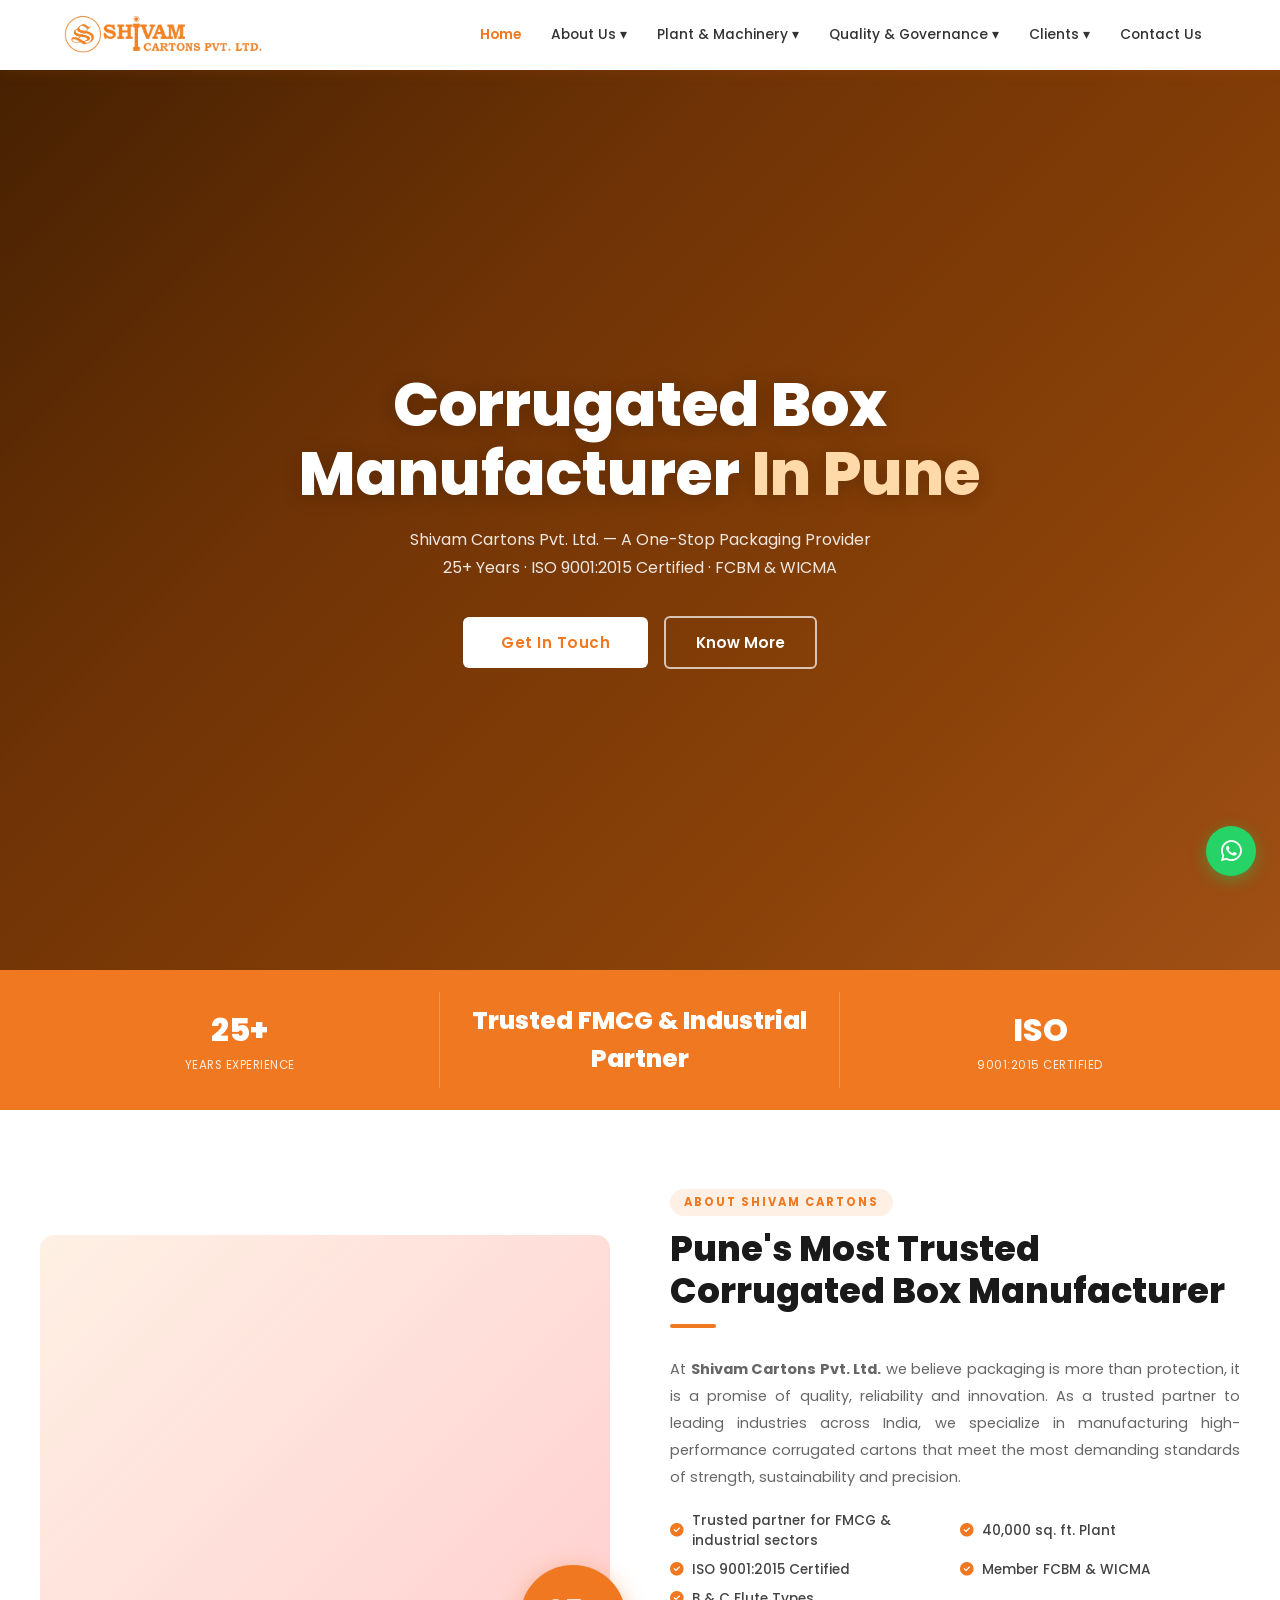
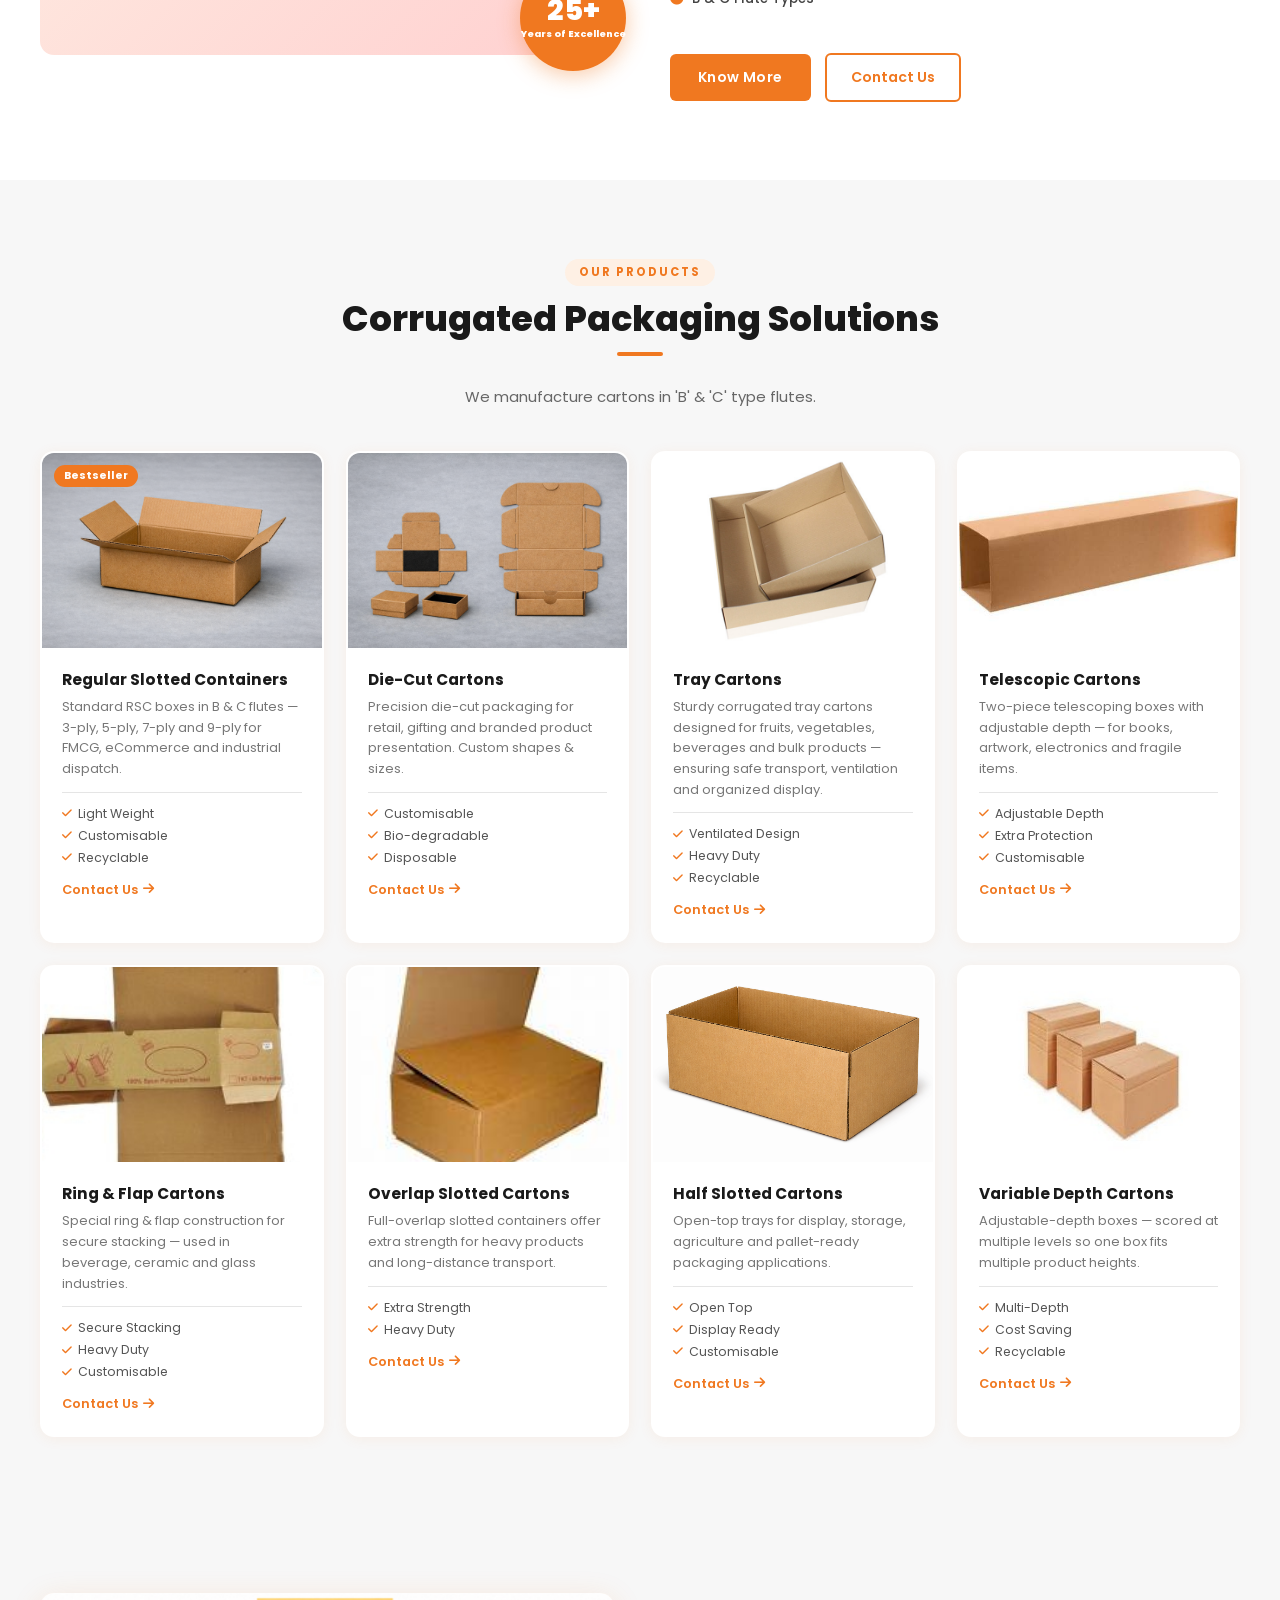
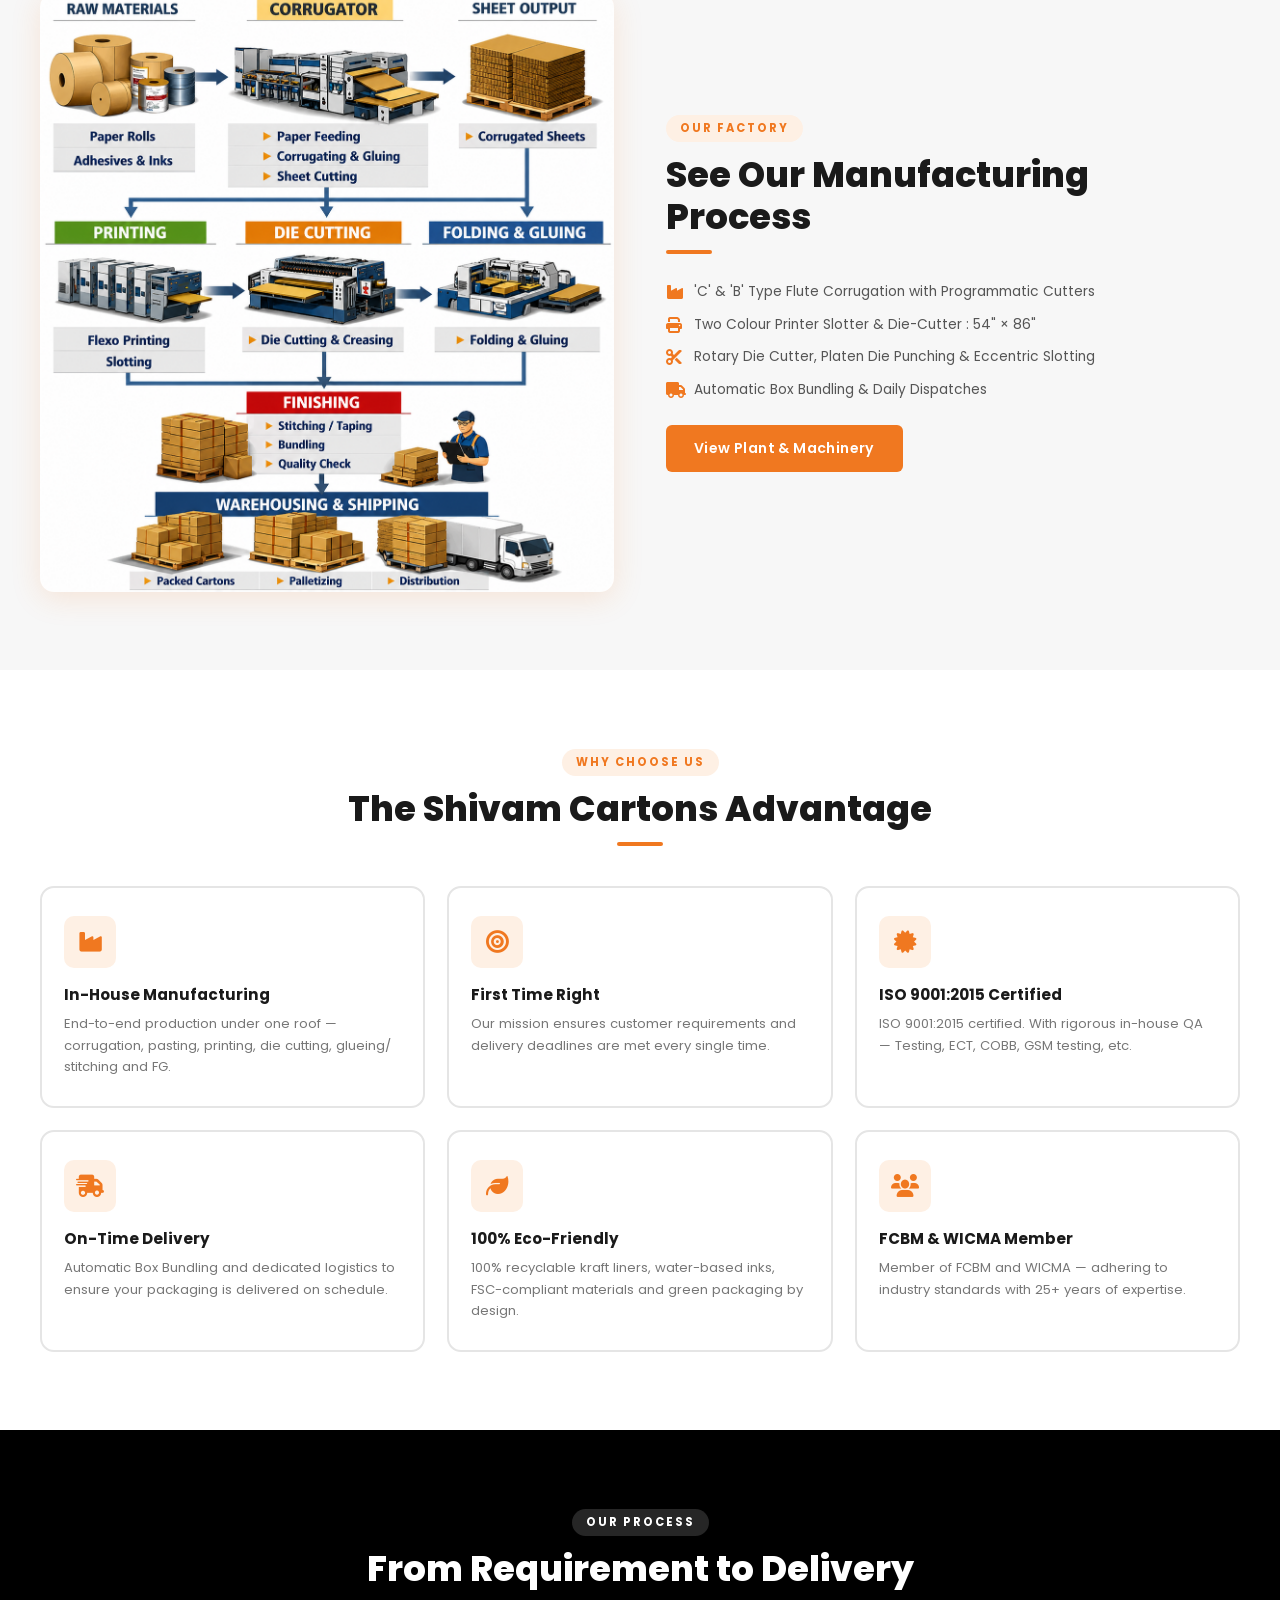
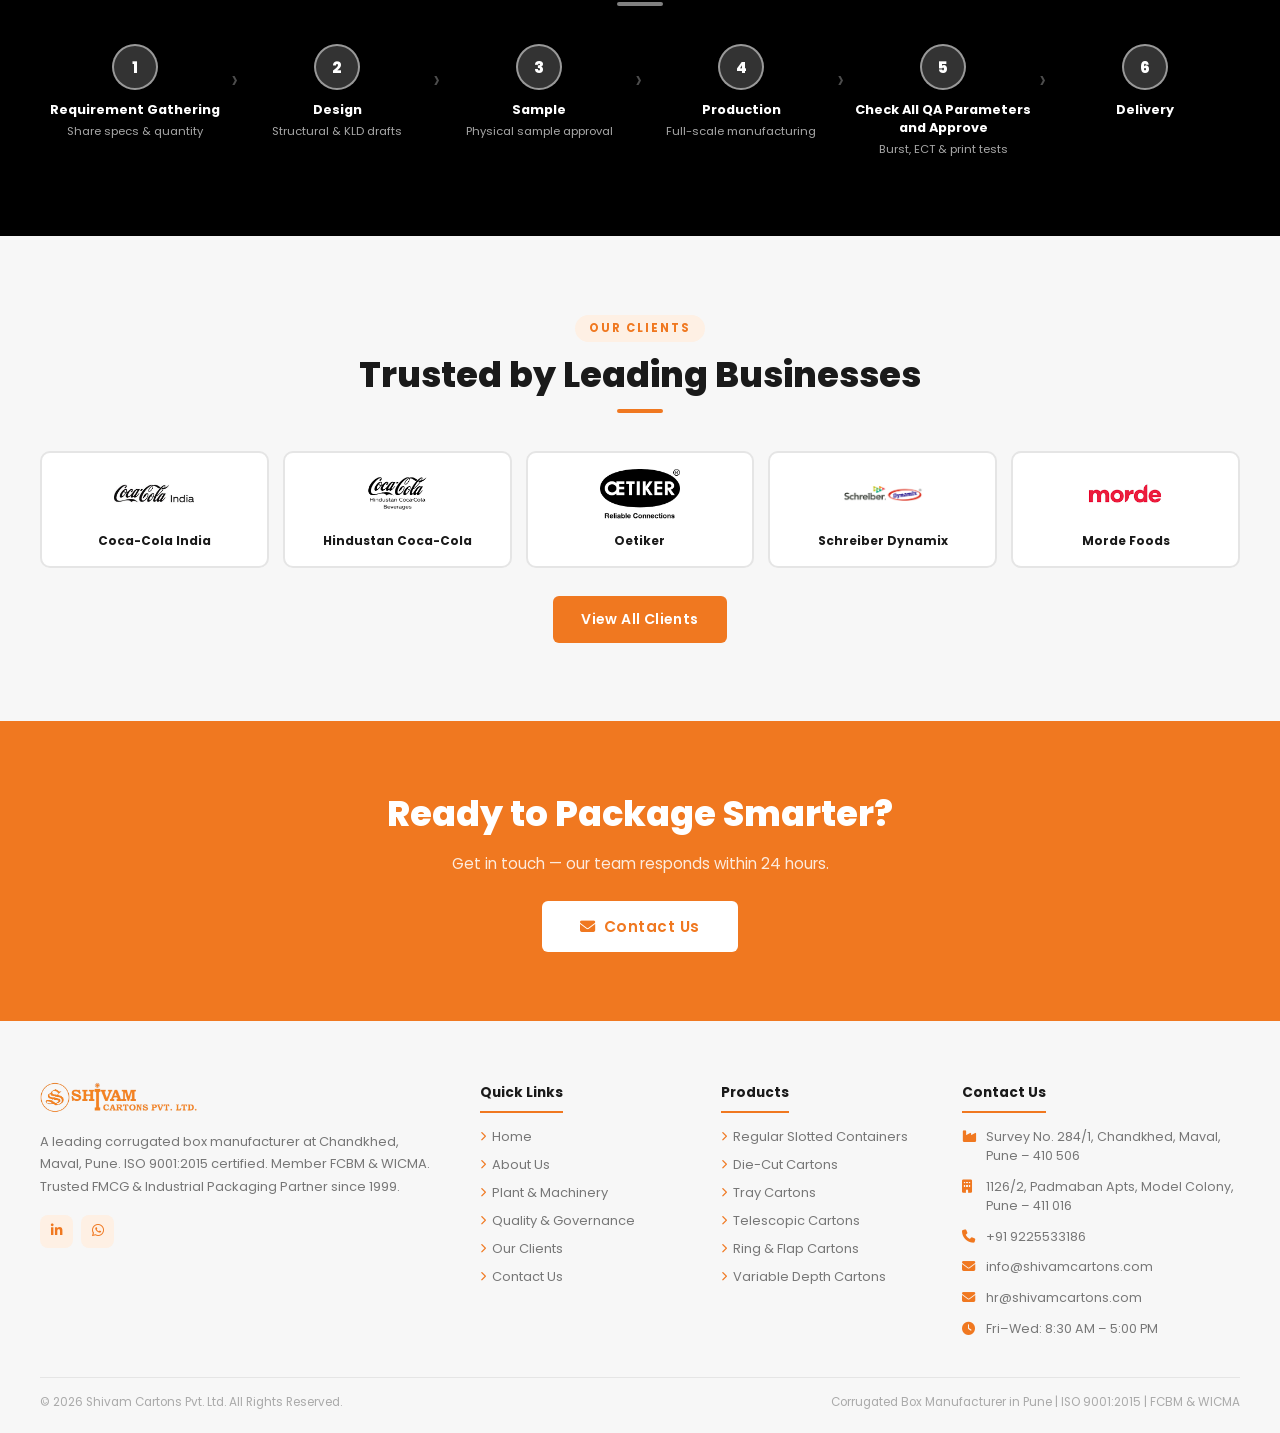
<file: index.html>
<!DOCTYPE html>
<html lang="en">
<head>
<meta charset="UTF-8">
<meta name="viewport" content="width=device-width, initial-scale=1.0">
<meta name="description" content="Shivam Cartons Pvt. Ltd. — Leading Corrugated Box Manufacturer in Pune. ISO 9001:2015 Certified. B & C Flute. FCBM & WICMA Member.">
<title>Shivam Cartons | Corrugated Box Manufacturer in Pune</title>
<link rel="icon" type="image/png" href="assets/images/scpl-logo.png">
<link href="https://fonts.googleapis.com/css2?family=Poppins:wght@300;400;500;600;700;800&display=swap" rel="stylesheet">
<link rel="stylesheet" href="https://cdnjs.cloudflare.com/ajax/libs/font-awesome/6.5.0/css/all.min.css">
<link rel="stylesheet" href="assets/css/style.css?v=3">
</head>
<body>

<a href="https://wa.me/919225533186" target="_blank" class="wa"><i class="fab fa-whatsapp"></i></a>

<!-- MOBILE NAV -->
<div class="mob-ov" id="mobNav">
  <div class="mob-d">
    <button class="mob-cl">✕</button>
    <ul class="mob-ul">
      <li><a href="index.html">Home</a></li>
      <li><a href="about.html">About Us</a></li>
      <li><a href="plant.html">Plant & Machinery</a></li>
      <li><a href="quality.html">Quality & Governance</a></li>
      <li><a href="clients.html">Clients</a></li>
      <li><a href="contact.html">Contact Us</a></li>
    </ul>
  </div>
</div>

<!-- HEADER -->
<header>
  <div class="navi">
    <a href="index.html" class="logo-w">
      <img src="assets/images/new-logo.png" alt="Shivam Cartons Pvt. Ltd." class="header-logo">
    </a>
    <ul class="nl">
      <li><a href="index.html">Home</a></li>
      <li>
        <a href="about.html">About Us ▾</a>
        <div class="dd">
          <a href="about.html#company-profile"><i class="fas fa-chevron-right"></i>Company Profile</a>
          <a href="about.html#team"><i class="fas fa-chevron-right"></i>Our Team</a>
        </div>
      </li>
      <li>
        <a href="plant.html">Plant & Machinery ▾</a>
        <div class="dd">
          <a href="plant.html#gallery"><i class="fas fa-chevron-right"></i>Equipment Gallery</a>
          <a href="plant.html#techspec"><i class="fas fa-chevron-right"></i>Technical Specs</a>
        </div>
      </li>
      <li>
        <a href="quality.html">Quality & Governance ▾</a>
        <div class="dd">
          <a href="quality.html#cert"><i class="fas fa-chevron-right"></i>Certifications</a>
          <a href="quality.html#policies"><i class="fas fa-chevron-right"></i>Policies & Compliance</a>
        </div>
      </li>
      <li>
        <a href="clients.html">Clients ▾</a>
        <div class="dd">
          <a href="clients.html#client-list"><i class="fas fa-chevron-right"></i>Client List</a>
        </div>
      </li>
      <li><a href="contact.html">Contact Us</a></li>
    </ul>
    <button class="hburg"><i class="fas fa-bars"></i></button>
  </div>
</header>

<!-- HERO -->
<div class="hero">
  <video class="hero-vid active" id="heroVid1" autoplay muted playsinline preload="auto">
    <source src="Videos/Home%20page%20video.mp4" type="video/mp4">
  </video>
  <video class="hero-vid" id="heroVid2" muted playsinline preload="auto">
    <source src="Videos/Video%202.mp4" type="video/mp4">
  </video>
  <div class="hero-fallback"></div>
  <div class="hero-ov"></div>
  <div class="hero-c">
    <h1>Corrugated Box Manufacturer <em>In Pune</em></h1>
    <p>Shivam Cartons Pvt. Ltd. — A One-Stop Packaging Provider<br>25+ Years · ISO 9001:2015 Certified · FCBM & WICMA</p>
    <a href="contact.html#enquiry" class="btn-white">Get In Touch</a>
    <a href="about.html" class="btn-white2">Know More</a>
  </div>
</div>

<!-- STATS -->
<div class="stats">
  <div class="stats-i">
    <div class="st"><div class="n" data-target="25" data-suffix="+">0+</div><div class="l">Years Experience</div></div>
    <div class="st"><div class="n ft-25" data-text="FMCG">Trusted FMCG &amp; Industrial Partner</div></div>
    <div class="st"><div class="n" data-text="ISO">ISO</div><div class="l">9001:2015 Certified</div></div>
  </div>
</div>

<!-- ABOUT SNAP -->
<section>
  <div class="si">
    <div class="ag">
      <div class="ai reveal">
        <div class="aibox" style="padding:0;overflow:hidden;">
          <video autoplay muted loop playsinline style="width:100%;height:100%;object-fit:cover;display:block;">
            <source src="Videos/escentric%20cutter%20video.mp4" type="video/mp4">
          </video>
        </div>
        <div class="exp-b"><div class="n">25+</div><div class="t">Years of Excellence</div></div>
      </div>
      <div class="reveal">
        <div class="tag">About Shivam Cartons</div>
        <h2 class="sh">Pune's Most Trusted Corrugated Box Manufacturer</h2>
        <div class="div"></div>
        <p style="color:#666;line-height:1.85;font-size:.91rem;margin-bottom:12px;text-align:justify;">At <strong>Shivam Cartons Pvt. Ltd.</strong> we believe packaging is more than protection, it is a promise of quality, reliability and innovation. As a trusted partner to leading industries across India, we specialize in manufacturing high-performance corrugated cartons that meet the most demanding standards of strength, sustainability and precision.</p>
        <div class="apt">
          <div class="ap"><i class="fas fa-check-circle"></i>Trusted partner for FMCG &amp; industrial sectors</div>
          <div class="ap"><i class="fas fa-check-circle"></i>40,000 sq. ft. Plant</div>
          <div class="ap"><i class="fas fa-check-circle"></i>ISO 9001:2015 Certified</div>
          <div class="ap"><i class="fas fa-check-circle"></i>Member FCBM & WICMA</div>
          <div class="ap" style="grid-column:1/-1;"><i class="fas fa-check-circle"></i>B &amp; C Flute Types</div>
        </div>
        <a href="about.html" class="btn-red" style="margin-top:24px;">Know More</a>
        <a href="contact.html#enquiry" class="btn-outline" style="margin-top:24px;">Contact Us</a>
      </div>
    </div>
  </div>
</section>

<!-- PRODUCTS -->
<section class="pbg" id="products">
  <div class="si">
    <div class="cx">
      <div class="tag">Our Products</div>
      <h2 class="sh">Corrugated Packaging Solutions</h2>
      <div class="div mx"></div>
      <p class="ss mx">We manufacture cartons in 'B' &amp; 'C' type flutes.</p>
    </div>
    <div class="pgrid">
      <div class="pcard reveal">
        <div class="pimg"><span class="pbadge">Bestseller</span><img src="assets/images/products/rsc.png" alt="RSC Box"></div>
        <div class="pinfo"><h3>Regular Slotted Containers</h3><p>Standard RSC boxes in B & C flutes — 3-ply, 5-ply, 7-ply and 9-ply for FMCG, eCommerce and industrial dispatch.</p>
        <div class="props"><span><i class="fas fa-check"></i>Light Weight</span><span><i class="fas fa-check"></i>Customisable</span><span><i class="fas fa-check"></i>Recyclable</span></div>
        <a href="contact.html#enquiry" class="plink">Contact Us <i class="fas fa-arrow-right"></i></a></div>
      </div>
      <div class="pcard reveal">
        <div class="pimg"><img src="assets/images/products/dia-cut.png" alt="Die Cut Cartons"></div>
        <div class="pinfo"><h3>Die-Cut Cartons</h3><p>Precision die-cut packaging for retail, gifting and branded product presentation. Custom shapes & sizes.</p>
        <div class="props"><span><i class="fas fa-check"></i>Customisable</span><span><i class="fas fa-check"></i>Bio-degradable</span><span><i class="fas fa-check"></i>Disposable</span></div>
        <a href="contact.html#enquiry" class="plink">Contact Us <i class="fas fa-arrow-right"></i></a></div>
      </div>
      <div class="pcard reveal">
        <div class="pimg"><img src="assets/images/products/Customized-carton-inner-tray-corrugated-tray.jpg" alt="Tray Forming Boxes"></div>
        <div class="pinfo"><h3>Tray Cartons</h3><p>Sturdy corrugated tray cartons designed for fruits, vegetables, beverages and bulk products — ensuring safe transport, ventilation and organized display.</p>
        <div class="props"><span><i class="fas fa-check"></i>Ventilated Design</span><span><i class="fas fa-check"></i>Heavy Duty</span><span><i class="fas fa-check"></i>Recyclable</span></div>
        <a href="contact.html#enquiry" class="plink">Contact Us <i class="fas fa-arrow-right"></i></a></div>
      </div>
      <div class="pcard reveal">
        <div class="pimg"><img src="assets/images/products/telescopic.jpeg" alt="Telescopic Cartons"></div>
        <div class="pinfo"><h3>Telescopic Cartons</h3><p>Two-piece telescoping boxes with adjustable depth — for books, artwork, electronics and fragile items.</p>
        <div class="props"><span><i class="fas fa-check"></i>Adjustable Depth</span><span><i class="fas fa-check"></i>Extra Protection</span><span><i class="fas fa-check"></i>Customisable</span></div>
        <a href="contact.html#enquiry" class="plink">Contact Us <i class="fas fa-arrow-right"></i></a></div>
      </div>
      <div class="pcard reveal">
        <div class="pimg"><img src="assets/images/products/ring-flap.jpeg" alt="Ring Flap Cartons"></div>
        <div class="pinfo"><h3>Ring & Flap Cartons</h3><p>Special ring & flap construction for secure stacking — used in beverage, ceramic and glass industries.</p>
        <div class="props"><span><i class="fas fa-check"></i>Secure Stacking</span><span><i class="fas fa-check"></i>Heavy Duty</span><span><i class="fas fa-check"></i>Customisable</span></div>
        <a href="contact.html#enquiry" class="plink">Contact Us <i class="fas fa-arrow-right"></i></a></div>
      </div>
      <div class="pcard reveal">
        <div class="pimg"><img src="assets/newimages/Overlap%20slotted%20cartons.jpg.jpeg" alt="Overlap Slotted Cartons"></div>
        <!-- <div class="pinfo"><h3>Overlap Slotted Cartons</h3><p>Full-overlap slotted containers for extra base strength — ideal for heavy products and long-distance transport.</p> -->
        <div class="pinfo"><h3>Overlap Slotted Cartons</h3><p>Full-overlap slotted containers offer extra strength for heavy products and long-distance transport.</p>
        <div class="props"><span><i class="fas fa-check"></i>Extra Strength</span><span><i class="fas fa-check"></i>Heavy Duty</span></div>
        <a href="contact.html#enquiry" class="plink">Contact Us <i class="fas fa-arrow-right"></i></a></div>
      </div>
      <div class="pcard reveal">
        <div class="pimg"><img src="assets/newimages/half%20slotted%20carton.png" alt="Half Slotted Cartons"></div>
        <div class="pinfo"><h3>Half Slotted Cartons</h3><p>Open-top trays for display, storage, agriculture and pallet-ready packaging applications.</p>
        <div class="props"><span><i class="fas fa-check"></i>Open Top</span><span><i class="fas fa-check"></i>Display Ready</span><span><i class="fas fa-check"></i>Customisable</span></div>
        <a href="contact.html#enquiry" class="plink">Contact Us <i class="fas fa-arrow-right"></i></a></div>
      </div>
      <div class="pcard reveal">
        <div class="pimg"><img src="assets/images/products/variable.jpg" alt="Variable Depth Cartons"></div>
        <div class="pinfo"><h3>Variable Depth Cartons</h3><p>Adjustable-depth boxes — scored at multiple levels so one box fits multiple product heights.</p>
        <div class="props"><span><i class="fas fa-check"></i>Multi-Depth</span><span><i class="fas fa-check"></i>Cost Saving</span><span><i class="fas fa-check"></i>Recyclable</span></div>
        <a href="contact.html#enquiry" class="plink">Contact Us <i class="fas fa-arrow-right"></i></a></div>
      </div>
    </div>
  </div>
</section>

<!-- VIDEO -->
<section class="vbg">
  <div class="si"><div class="vgrid">
    <div class="vplayer1 reveal">
      <img src="assets/images/home/manufacture.png" alt="Corrugated Box Manufacturing Process" loading="lazy" style="width:100%;height:100%;object-fit:cover;display:block;">
    </div>
    <div class="reveal">
      <div class="tag">Our Factory</div>
      <h2 class="sh">See Our Manufacturing Process</h2>
      <div class="div"></div>
      <div class="vfeats">
        <div class="vf"><i class="fas fa-industry"></i><span>'C' & 'B' Type Flute Corrugation with Programmatic Cutters</span></div>
        <div class="vf"><i class="fas fa-print"></i><span>Two Colour Printer Slotter & Die-Cutter : 54" × 86"</span></div>
        <div class="vf"><i class="fas fa-cut"></i><span>Rotary Die Cutter, Platen Die Punching & Eccentric Slotting</span></div>
        <div class="vf"><i class="fas fa-truck"></i><span>Automatic Box Bundling & Daily Dispatches</span></div>
      </div>
      <a href="plant.html" class="btn-red" style="margin-top:24px;">View Plant & Machinery</a>
    </div>
  </div></div>
</section>

<!-- WHY US -->
<section>
  <div class="si">
    <div class="cx"><div class="tag">Why Choose Us</div><h2 class="sh">The Shivam Cartons Advantage</h2><div class="div mx"></div></div>
    <div class="wgrid">
      <div class="wcard reveal"><div class="wico"><i class="fas fa-industry"></i></div><h4>In-House Manufacturing</h4><p>End-to-end production under one roof — corrugation, pasting, printing, die cutting, glueing/ stitching and FG.</p></div>
      <div class="wcard reveal"><div class="wico"><i class="fas fa-bullseye"></i></div><h4>First Time Right</h4><p>Our mission ensures customer requirements and delivery deadlines are met every single time.</p></div>
      <div class="wcard reveal"><div class="wico"><i class="fas fa-certificate"></i></div><h4>ISO 9001:2015 Certified</h4><p>ISO 9001:2015 certified. With rigorous in-house QA — Testing, ECT, COBB, GSM testing, etc.</p></div>
      <div class="wcard reveal"><div class="wico"><i class="fas fa-truck-fast"></i></div><h4>On-Time Delivery</h4><p>Automatic Box Bundling and dedicated logistics to ensure your packaging is delivered on schedule.</p></div>
      <div class="wcard reveal"><div class="wico"><i class="fas fa-leaf"></i></div><h4>100% Eco-Friendly</h4><p>100% recyclable kraft liners, water-based inks, FSC-compliant materials and green packaging by design.</p></div>
      <div class="wcard reveal"><div class="wico"><i class="fas fa-users"></i></div><h4>FCBM & WICMA Member</h4><p>Member of FCBM and WICMA — adhering to industry standards with 25+ years of expertise.</p></div>
    </div>
  </div>
</section>

<!-- PROCESS -->
<section class="procbg">
  <video class="proc-vid" autoplay muted loop playsinline preload="auto">
    <source src="assets/video/process.mp4" type="video/mp4">
  </video>
  <div class="si">
    <div class="cx"><div class="tag" style="background:rgba(255,255,255,.15);color:#fff;">Our Process</div><h2 class="sh" style="color:#fff;">From Requirement to Delivery</h2><div class="div mx" style="background:rgba(255,255,255,.5);"></div></div>
    <div class="procgrid">
      <div class="prstep"><div class="prnum">1</div><h5>Requirement Gathering</h5><p>Share specs & quantity</p></div>
      <div class="prstep"><div class="prnum">2</div><h5>Design</h5><p>Structural & KLD drafts </p></div>
      <div class="prstep"><div class="prnum">3</div><h5>Sample</h5><p>Physical sample approval</p></div>
      <div class="prstep"><div class="prnum">4</div><h5>Production</h5><p>Full-scale manufacturing</p></div>
      <div class="prstep"><div class="prnum">5</div><h5>Check All QA Parameters and Approve</h5><p>Burst, ECT & print tests</p></div>
      <div class="prstep"><div class="prnum">6</div><h5>Delivery</h5></div>
    </div>
  </div>
</section>

<!-- CLIENTS STRIP -->
<section class="clbg">
  <div class="si">
    <div class="cx"><div class="tag">Our Clients</div><h2 class="sh">Trusted by Leading Businesses</h2><div class="div mx"></div></div>
    <div class="clgrid" style="grid-template-columns:repeat(5,1fr);">
      <div class="cl reveal"><img src="assets/images/clients/cocacolaindia.jpg" alt="Coca-Cola India"><span class="cn">Coca-Cola India</span><span class="ci">Foods</span></div>
      <div class="cl reveal"><img src="assets/images/clients/Logo_hccb-2.png" alt="Hindustan Coca-Cola"><span class="cn">Hindustan Coca-Cola</span><span class="ci">Foods</span></div>
      <div class="cl reveal"><img src="assets/images/clients/oetiker.png" alt="Oetiker"><span class="cn">Oetiker</span><span class="ci">Engineering</span></div>
      <div class="cl reveal"><img src="assets/images/clients/schreiber-dynamix.png" alt="Schreiber Dynamix"><span class="cn">Schreiber Dynamix</span><span class="ci">Dairy</span></div>
      <div class="cl reveal"><img src="assets/images/clients/morde.png" alt="Morde Foods"><span class="cn">Morde Foods</span><span class="ci">Food & Beverage</span></div>
    </div>
    <div style="text-align:center;margin-top:28px;"><a href="clients.html" class="btn-red">View All Clients</a></div>
  </div>
</section>

<!-- CTA -->
<div class="ctaband">
  <h2>Ready to Package Smarter?</h2>
  <p>Get in touch — our team responds within 24 hours.</p>
  <a href="contact.html#enquiry" class="btn-white"><i class="fas fa-envelope" style="margin-right:8px;"></i>Contact Us</a>
</div>

<!-- FOOTER -->
<footer>
  <div class="fgrid">
    <div>
      <a href="index.html" class="flogo"><img src="assets/images/new-logo.png" alt="Shivam Cartons Pvt. Ltd." style="height:38px;width:auto;object-fit:contain;"></a>
      <p class="fdesc">A leading corrugated box manufacturer at Chandkhed, Maval, Pune. ISO 9001:2015 certified. Member FCBM & WICMA. Trusted FMCG &amp; Industrial Packaging Partner since 1999.</p>
      <div class="fsoc">
        <a href="https://www.linkedin.com/company/shivam-cartons-pvt-ltd/about/" target="_blank"><i class="fab fa-linkedin-in"></i></a>
        <a href="https://wa.me/919225533186"><i class="fab fa-whatsapp"></i></a>
      </div>
    </div>
    <div class="fc">
      <h5>Quick Links</h5>
      <ul>
        <li><a href="index.html"><i class="fas fa-chevron-right"></i>Home</a></li>
        <li><a href="about.html"><i class="fas fa-chevron-right"></i>About Us</a></li>
        <li><a href="plant.html"><i class="fas fa-chevron-right"></i>Plant & Machinery</a></li>
        <li><a href="quality.html"><i class="fas fa-chevron-right"></i>Quality & Governance</a></li>
        <li><a href="clients.html"><i class="fas fa-chevron-right"></i>Our Clients</a></li>
        <li><a href="contact.html"><i class="fas fa-chevron-right"></i>Contact Us</a></li>
      </ul>
    </div>
    <div class="fc">
      <h5>Products</h5>
      <ul>
        <li><a href="index.html#products"><i class="fas fa-chevron-right"></i>Regular Slotted Containers</a></li>
        <li><a href="index.html#products"><i class="fas fa-chevron-right"></i>Die-Cut Cartons</a></li>
        <li><a href="index.html#products"><i class="fas fa-chevron-right"></i>Tray Cartons</a></li>
        <li><a href="index.html#products"><i class="fas fa-chevron-right"></i>Telescopic Cartons</a></li>
        <li><a href="index.html#products"><i class="fas fa-chevron-right"></i>Ring & Flap Cartons</a></li>
        <li><a href="index.html#products"><i class="fas fa-chevron-right"></i>Variable Depth Cartons</a></li>
      </ul>
    </div>
    <div class="fc">
      <h5>Contact Us</h5>
      <ul class="fci">
        <li><i class="fas fa-industry"></i><span>Survey No. 284/1, Chandkhed, Maval, Pune – 410 506</span></li>
        <li><i class="fas fa-building"></i><span>1126/2, Padmaban Apts, Model Colony, Pune – 411 016</span></li>
        <li><i class="fas fa-phone"></i><span>+91 9225533186</span></li>
        <li><i class="fas fa-envelope"></i><span>info@shivamcartons.com</span></li>
        <li><i class="fas fa-envelope"></i><span>hr@shivamcartons.com</span></li>
        <li><i class="fas fa-clock"></i><span>Fri–Wed: 8:30 AM – 5:00 PM</span></li>
      </ul>
    </div>
  </div>
  <div class="fbot">
    <span>© <span id="dynamic-year"></span> Shivam Cartons Pvt. Ltd. All Rights Reserved.</span>
    <span>Corrugated Box Manufacturer in Pune | ISO 9001:2015 | FCBM & WICMA</span>
  </div>
</footer>

<script src="assets/js/main.js"></script>
</body>
</html>
</file>
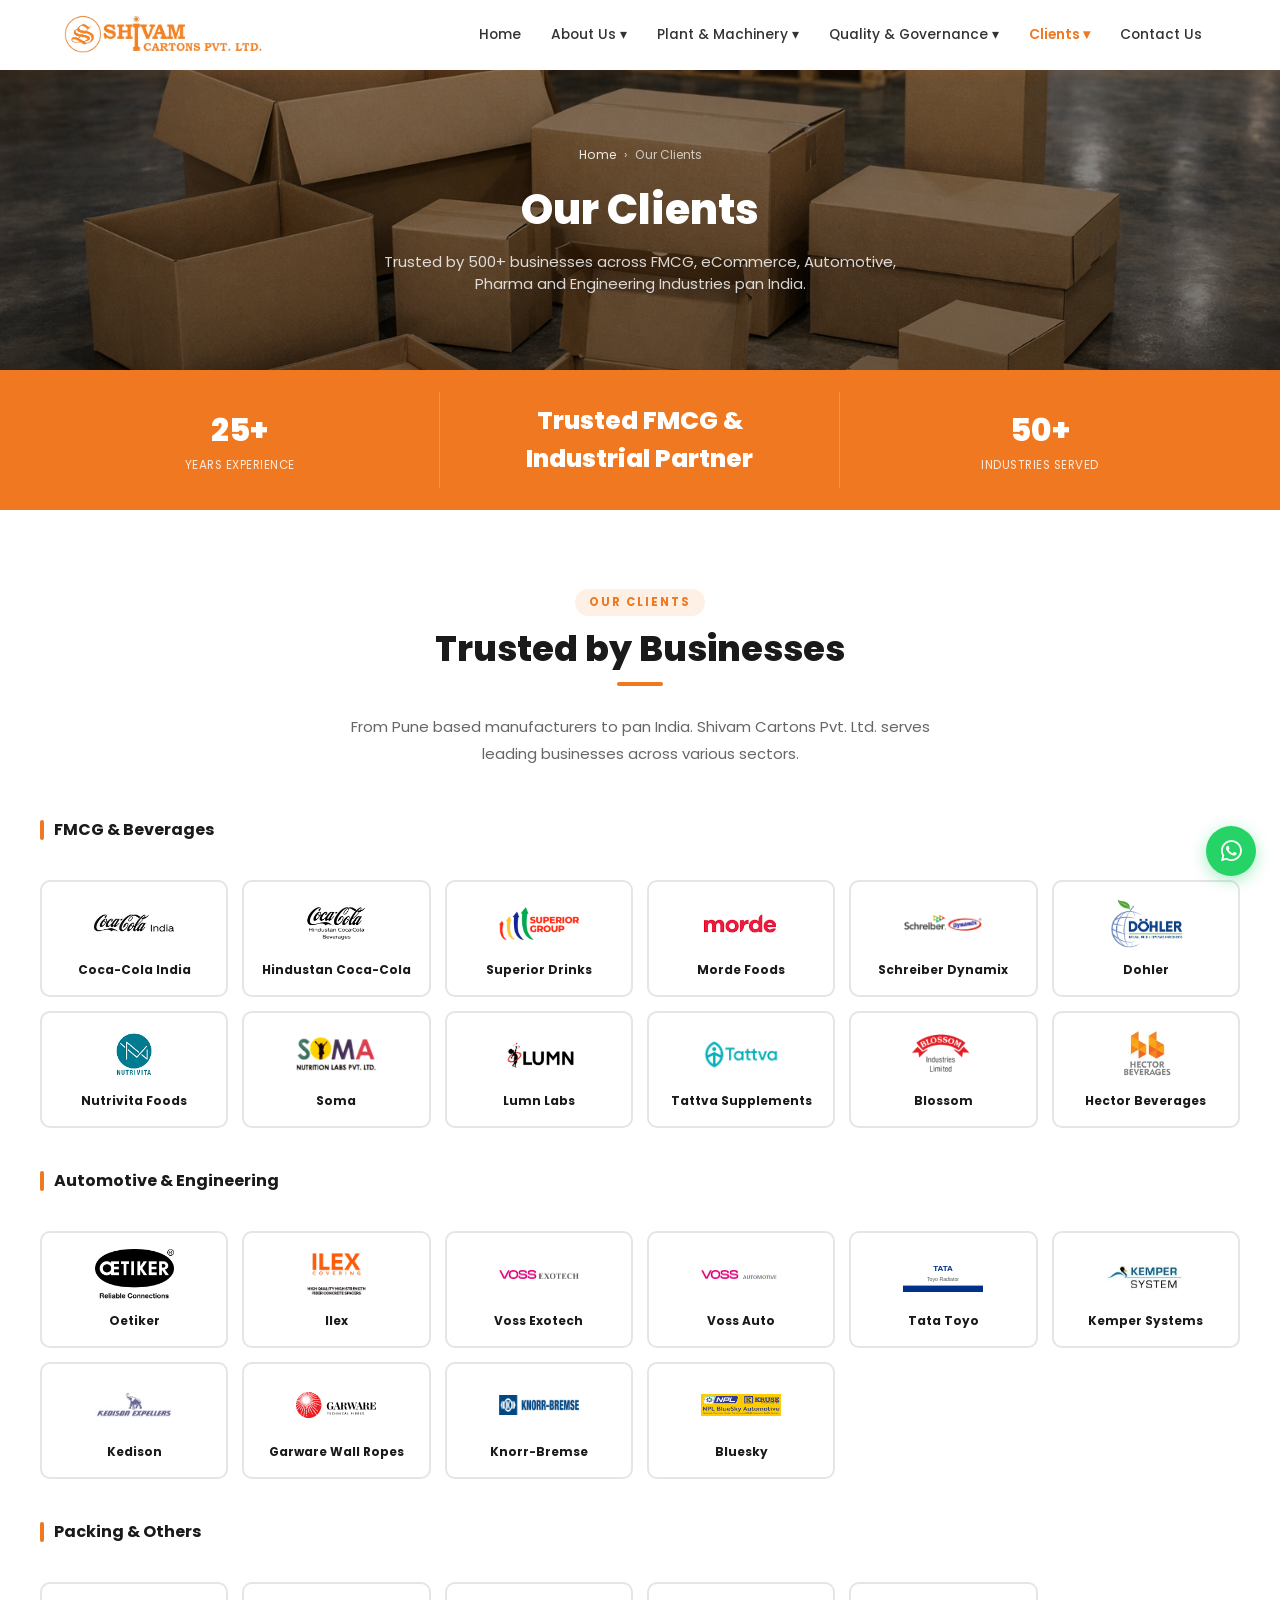
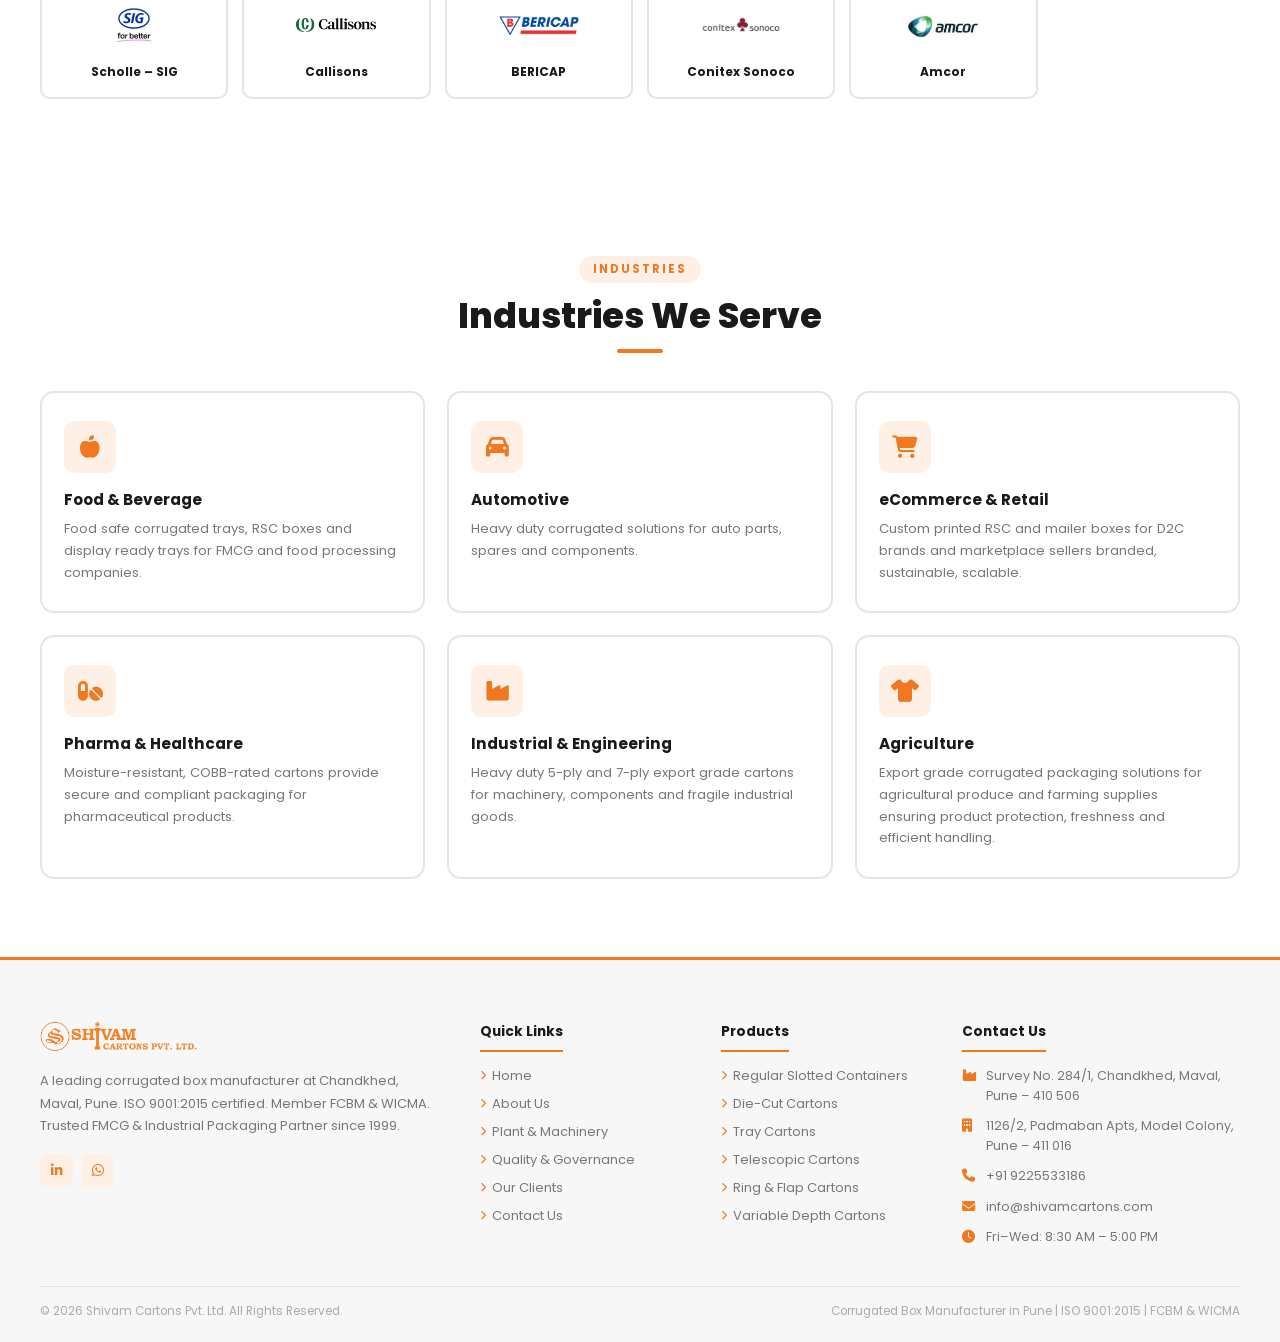
<file: clients.html>
<!DOCTYPE html>
<html lang="en">
<head>
<meta charset="UTF-8">
<meta name="viewport" content="width=device-width, initial-scale=1.0">
<meta name="description" content="Clients of Shivam Cartons — Trusted by 500+ businesses including Mahindra, BigBasket, Kirloskar, Cipla and more. Read client testimonials.">
<title>Our Clients | Shivam Cartons</title>
<link rel="icon" type="image/png" href="assets/images/scpl-logo.png">
<link href="https://fonts.googleapis.com/css2?family=Poppins:wght@300;400;500;600;700;800&display=swap" rel="stylesheet">
<link rel="stylesheet" href="https://cdnjs.cloudflare.com/ajax/libs/font-awesome/6.5.0/css/all.min.css">
<link rel="stylesheet" href="assets/css/style.css?v=3">
</head>
<body>

<a href="https://wa.me/919225533186" target="_blank" class="wa"><i class="fab fa-whatsapp"></i></a>

<!-- MOBILE NAV -->
<div class="mob-ov" id="mobNav">
  <div class="mob-d">
    <button class="mob-cl">✕</button>
    <ul class="mob-ul">
      <li><a href="index.html">Home</a></li>
      <li><a href="about.html">About Us</a></li>
      <li><a href="plant.html">Plant & Machinery</a></li>
      <li><a href="quality.html">Quality & Governance</a></li>
      <li><a href="clients.html">Clients</a></li>
      <li><a href="contact.html">Contact Us</a></li>
    </ul>
  </div>
</div>

<!-- HEADER -->
<header>
  <div class="navi">
    <a href="index.html" class="logo-w">
      <img src="assets/images/new-logo.png" alt="Shivam Cartons Pvt. Ltd." class="header-logo">
    </a>
    <ul class="nl">
      <li><a href="index.html">Home</a></li>
      <li>
        <a href="about.html">About Us ▾</a>
        <div class="dd">
          <a href="about.html#company-profile"><i class="fas fa-chevron-right"></i>Company Profile</a>
          <a href="about.html#team"><i class="fas fa-chevron-right"></i>Our Team</a>
        </div>
      </li>
      <li>
        <a href="plant.html">Plant & Machinery ▾</a>
        <div class="dd">
          <a href="plant.html#gallery"><i class="fas fa-chevron-right"></i>Equipment Gallery</a>
          <a href="plant.html#techspec"><i class="fas fa-chevron-right"></i>Technical Specs</a>
        </div>
      </li>
      <li>
        <a href="quality.html">Quality & Governance ▾</a>
        <div class="dd">
          <a href="quality.html#cert"><i class="fas fa-chevron-right"></i>Certifications</a>
          <a href="quality.html#policies"><i class="fas fa-chevron-right"></i>Policies & Compliance</a>
        </div>
      </li>
      <li>
        <a href="clients.html" class="act">Clients ▾</a>
        <div class="dd">
          <a href="clients.html#client-list"><i class="fas fa-chevron-right"></i>Client List</a>
        </div>
      </li>
      <li><a href="contact.html">Contact Us</a></li>
    </ul>
    <button class="hburg"><i class="fas fa-bars"></i></button>
  </div>
</header>

<!-- PAGE HERO -->
<div class="phero" style="background:linear-gradient(rgba(0,0,0,.45),rgba(0,0,0,.55)),url('assets/images/Carton%20packaging%20boxes.png') center/cover no-repeat;">
  <div class="bc"><a href="index.html">Home</a><span>›</span><span>Our Clients</span></div>
  <h1>Our Clients</h1>
  <p>Trusted by 500+ businesses across FMCG, eCommerce, Automotive, Pharma and Engineering Industries pan India.</p>
</div>

<!-- STATS -->
<div class="stats">
  <div class="stats-i" style="grid-template-columns:repeat(3,1fr);">
    <div class="st"><div class="n" data-target="25" data-suffix="+">0+</div><div class="l">Years Experience</div></div>
    <div class="st"><div class="n ft-25" data-text="FMCG">Trusted FMCG &amp;<br>Industrial Partner</div></div>
    <div class="st"><div class="n" data-target="50" data-suffix="+">0+</div><div class="l">Industries Served</div></div>
  </div>
</div>

<!-- CLIENT LIST -->
<section id="client-list">
  <div class="si">
    <div class="cx">
      <div class="tag">Our Clients</div>
      <h2 class="sh">Trusted by Businesses</h2>
      <div class="div mx"></div>
      <p class="ss mx">From Pune based manufacturers to pan India. Shivam Cartons Pvt. Ltd. serves leading businesses across various sectors.</p>
    </div>

    <!-- FMCG & Beverages -->
    <div style="margin-top:50px;">
      <h3 style="font-size:1rem;font-weight:700;color:var(--dark);margin-bottom:20px;display:flex;align-items:center;gap:10px;"><span style="width:4px;height:20px;background:var(--red);border-radius:2px;display:inline-block;"></span>FMCG & Beverages</h3>
      <div class="clgrid">
                <div class="cl reveal"><img src="assets/images/clients/cocacolaindia.jpg" alt="Coca-Cola India" onerror="this.style.display='none'"><span class="cn">Coca-Cola India</span><span class="ci">Foods</span></div>
        <div class="cl reveal"><img src="assets/images/clients/Logo_hccb-2.png" alt="Hindustan Coca-Cola" onerror="this.style.display='none'"><span class="cn">Hindustan Coca-Cola</span><span class="ci">Foods</span></div>
        <div class="cl reveal"><img src="assets/images/clients/sg-logo.png" alt="Superior Drinks" onerror="this.style.display='none'"><span class="cn">Superior Drinks</span><span class="ci">Beverages</span></div>
        <div class="cl reveal"><img src="assets/images/clients/morde.png" alt="Morde Foods" onerror="this.style.display='none'"><span class="cn">Morde Foods</span><span class="ci">Foods</span></div>
        <div class="cl reveal"><img src="assets/images/clients/schreiber-dynamix.png" alt="Schreiber Dynamix" onerror="this.style.display='none'"><span class="cn">Schreiber Dynamix</span><span class="ci">Foods</span></div>
        <div class="cl reveal"><img src="assets/images/clients/dohlerlogo.png" alt="Dohler" onerror="this.style.display='none'"><span class="cn">Dohler</span><span class="ci">Ingredients</span></div>

        <div class="cl reveal"><img src="assets/images/clients/logo_white-Copy.png" alt="Nutrivita Foods" onerror="this.style.display='none'"><span class="cn">Nutrivita Foods</span><span class="ci">Foods</span></div>
                <div class="cl reveal"><img src="assets/images/clients/soma.jpg" alt="Soma" onerror="this.style.display='none'"><span class="cn">Soma</span><span class="ci">Foods</span></div>
        <div class="cl reveal"><img src="assets/images/clients/lumn.png" alt="Lumn Labs" onerror="this.style.display='none'"><span class="cn">Lumn Labs</span><span class="ci">Foods</span></div>
        <div class="cl reveal"><img src="assets/images/clients/tattva.png" alt="Tattva Supplements" onerror="this.style.display='none'"><span class="cn">Tattva Supplements</span><span class="ci">Health</span></div>

        <div class="cl reveal"><img src="assets/images/clients/blossom.png" alt="Blossom" onerror="this.style.display='none'"><span class="cn">Blossom</span><span class="ci">FMCG</span></div>
        <div class="cl reveal"><img src="assets/images/clients/hector.jpg" alt="Hector Beverages" onerror="this.style.display='none'"><span class="cn">Hector Beverages</span><span class="ci">Beverages</span></div>
      </div>
    </div>

    <!-- Automotive & Engineering -->
    <div style="margin-top:40px;">
      <h3 style="font-size:1rem;font-weight:700;color:var(--dark);margin-bottom:20px;display:flex;align-items:center;gap:10px;"><span style="width:4px;height:20px;background:var(--red);border-radius:2px;display:inline-block;"></span>Automotive & Engineering</h3>
      <div class="clgrid">
        <div class="cl reveal"><img src="assets/images/clients/oetiker.png" alt="Oetiker" onerror="this.style.display='none'"><span class="cn">Oetiker</span><span class="ci">Engineering</span></div>
        <div class="cl reveal"><img src="assets/images/clients/ilex.jpg" alt="Ilex" onerror="this.style.display='none'"><span class="cn">Ilex</span><span class="ci">Industrial</span></div>
        <div class="cl reveal"><img src="assets/images/clients/voss-exotech.png" alt="Voss Exotech" onerror="this.style.display='none'"><span class="cn">Voss Exotech</span><span class="ci">Engineering</span></div>
        <div class="cl reveal"><img src="assets/images/clients/voss-auto.png" alt="Voss Auto" onerror="this.style.display='none'"><span class="cn">Voss Auto</span><span class="ci">Automotive</span></div>
        <div class="cl reveal"><img src="assets/images/clients/tata-toyo.svg" alt="Tata Toyo" onerror="this.style.display='none'"><span class="cn">Tata Toyo</span><span class="ci">Automotive</span></div>
        <div class="cl reveal"><img src="assets/images/clients/kempersystems.jpg" alt="Kemper Systems" onerror="this.style.display='none'"><span class="cn">Kemper Systems</span><span class="ci">Industrial</span></div>
        <div class="cl reveal"><img src="assets/images/clients/kedison.jpg" alt="Kedison" onerror="this.style.display='none'"><span class="cn">Kedison</span><span class="ci">Engineering</span></div>
        <div class="cl reveal"><img src="assets/images/clients/garware_logo.svg" alt="Garware Wall Ropes" onerror="this.style.display='none'"><span class="cn">Garware Wall Ropes</span><span class="ci">Industrial</span></div>
        <div class="cl reveal"><img src="assets/images/clients/knoorbimse.png" alt="knoor" onerror="this.style.display='none'"><span class="cn">Knorr-Bremse</span><span class="ci">Automotive</span></div>
        <div class="cl reveal"><img src="assets/images/clients/bluesky.jpg" alt="Bluesky" onerror="this.style.display='none'"><span class="cn">Bluesky</span><span class="ci">FMCG</span></div>
      </div>
    </div>
    <div style="margin-top:40px;">
      <h3 style="font-size:1rem;font-weight:700;color:var(--dark);margin-bottom:20px;display:flex;align-items:center;gap:10px;"><span style="width:4px;height:20px;background:var(--red);border-radius:2px;display:inline-block;"></span>Packing & Others</h3>
      <div class="clgrid">
        <div class="cl reveal"><img src="assets/images/clients/sig.jpg" alt="Scholle SIG" onerror="this.style.display='none'"><span class="cn">Scholle – SIG</span><span class="ci">Packaging</span></div>
        <div class="cl reveal"><img src="assets/images/clients/callisons.png" alt="Callisons" onerror="this.style.display='none'"><span class="cn">Callisons</span><span class="ci">Industrial</span></div>
        <div class="cl reveal"><img src="assets/images/clients/bericaplogo.png" alt="BERICAP" onerror="this.style.display='none'"><span class="cn">BERICAP</span><span class="ci">Closures</span></div>
        <div class="cl reveal"><img src="assets/images/clients/conitex-sonoco.jpg" alt="Conitex Sonoco" onerror="this.style.display='none'"><span class="cn">Conitex Sonoco</span><span class="ci">Packaging</span></div>
        <div class="cl reveal"><img src="assets/images/clients/amor.jpg" alt="Amcor" onerror="this.style.display='none'"><span class="cn">Amcor</span><span class="ci">Packaging</span></div>
      </div>
    </div>
  </div>
</section>


<!-- INDUSTRIES SERVED -->
<section>
  <div class="si">
    <div class="cx">
      <div class="tag">Industries</div>
      <h2 class="sh">Industries We Serve</h2>
      <div class="div mx"></div>
    </div>
    <div class="wgrid" style="margin-top:38px;">
      <div class="wcard reveal"><div class="wico"><i class="fas fa-apple-alt"></i></div><h4>Food & Beverage</h4><p>Food safe corrugated trays, RSC boxes and display ready trays for FMCG and food processing companies.</p></div>
      <div class="wcard reveal"><div class="wico"><i class="fas fa-car"></i></div><h4>Automotive</h4><p>Heavy duty corrugated solutions for auto parts, spares and components.</p></div>
      <div class="wcard reveal"><div class="wico"><i class="fas fa-shopping-cart"></i></div><h4>eCommerce & Retail</h4><p>Custom printed RSC and mailer boxes for D2C brands and marketplace sellers branded, sustainable, scalable.</p></div>
      <div class="wcard reveal"><div class="wico"><i class="fas fa-pills"></i></div><h4>Pharma & Healthcare</h4><p>Moisture-resistant, COBB-rated cartons provide secure and compliant packaging for pharmaceutical products.</p></div>
      <div class="wcard reveal"><div class="wico"><i class="fas fa-industry"></i></div><h4>Industrial & Engineering</h4><p>Heavy duty 5-ply and 7-ply export grade cartons for machinery, components and fragile industrial goods.</p></div>
      <div class="wcard reveal"><div class="wico"><i class="fas fa-tshirt"></i></div><h4>Agriculture</h4><p>Export grade corrugated packaging solutions for agricultural produce and farming supplies ensuring product protection, freshness and efficient handling.</p></div>
    </div>
  </div>
</section>

<!-- FOOTER -->
<footer>
  <div class="fgrid">
    <div>
      <a href="index.html" class="flogo"><img src="assets/images/new-logo.png" alt="Shivam Cartons Pvt. Ltd." style="height:38px;width:auto;object-fit:contain;"></a>
      <p class="fdesc">A leading corrugated box manufacturer at Chandkhed, Maval, Pune. ISO 9001:2015 certified. Member FCBM & WICMA. Trusted FMCG &amp; Industrial Packaging Partner since 1999.</p>
      <div class="fsoc">
        <a href="https://www.linkedin.com/company/shivam-cartons-pvt-ltd/about/" target="_blank"><i class="fab fa-linkedin-in"></i></a>
        <a href="https://wa.me/919225533186"><i class="fab fa-whatsapp"></i></a>
      </div>
    </div>
    <div class="fc">
      <h5>Quick Links</h5>
      <ul>
        <li><a href="index.html"><i class="fas fa-chevron-right"></i>Home</a></li>
        <li><a href="about.html"><i class="fas fa-chevron-right"></i>About Us</a></li>
        <li><a href="plant.html"><i class="fas fa-chevron-right"></i>Plant & Machinery</a></li>
        <li><a href="quality.html"><i class="fas fa-chevron-right"></i>Quality & Governance</a></li>
        <li><a href="clients.html"><i class="fas fa-chevron-right"></i>Our Clients</a></li>
        <li><a href="contact.html"><i class="fas fa-chevron-right"></i>Contact Us</a></li>
      </ul>
    </div>
    <div class="fc">
      <h5>Products</h5>
      <ul>
        <li><a href="index.html#products"><i class="fas fa-chevron-right"></i>Regular Slotted Containers</a></li>
        <li><a href="index.html#products"><i class="fas fa-chevron-right"></i>Die-Cut Cartons</a></li>
        <li><a href="index.html#products"><i class="fas fa-chevron-right"></i>Tray Cartons</a></li>
        <li><a href="index.html#products"><i class="fas fa-chevron-right"></i>Telescopic Cartons</a></li>
        <li><a href="index.html#products"><i class="fas fa-chevron-right"></i>Ring & Flap Cartons</a></li>
        <li><a href="index.html#products"><i class="fas fa-chevron-right"></i>Variable Depth Cartons</a></li>
      </ul>
    </div>
    <div class="fc">
      <h5>Contact Us</h5>
      <ul class="fci">
        <li><i class="fas fa-industry"></i><span>Survey No. 284/1, Chandkhed, Maval, Pune – 410 506</span></li>
        <li><i class="fas fa-building"></i><span>1126/2, Padmaban Apts, Model Colony, Pune – 411 016</span></li>
        <li><i class="fas fa-phone"></i><span>+91 9225533186</span></li>
        <li><i class="fas fa-envelope"></i><span>info@shivamcartons.com</span></li>
        <li><i class="fas fa-clock"></i><span>Fri–Wed: 8:30 AM – 5:00 PM</span></li>
      </ul>
    </div>
  </div>
  <div class="fbot">
    <span>© <span id="dynamic-year"></span> Shivam Cartons Pvt. Ltd. All Rights Reserved.</span>
    <span>Corrugated Box Manufacturer in Pune | ISO 9001:2015 | FCBM & WICMA</span>
  </div>
</footer>

<script src="assets/js/main.js"></script>
</body>
</html>
</file>
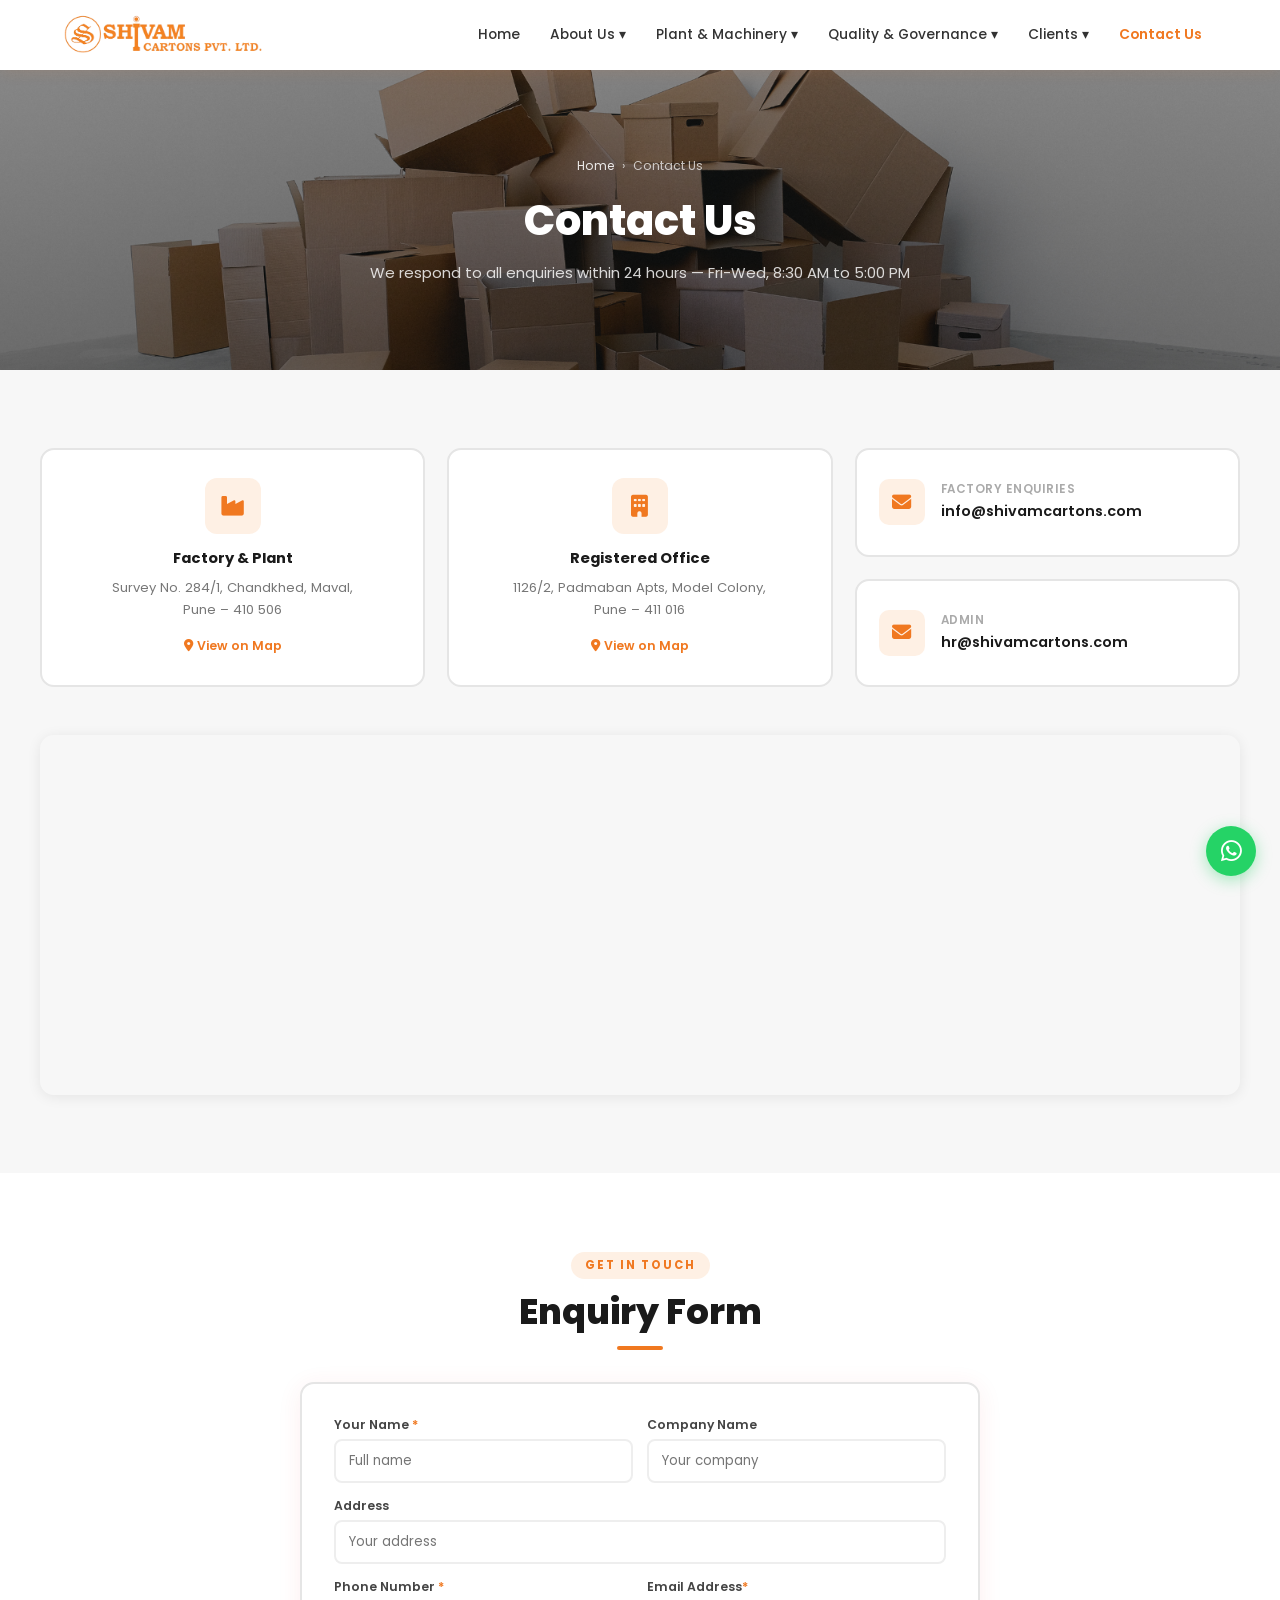
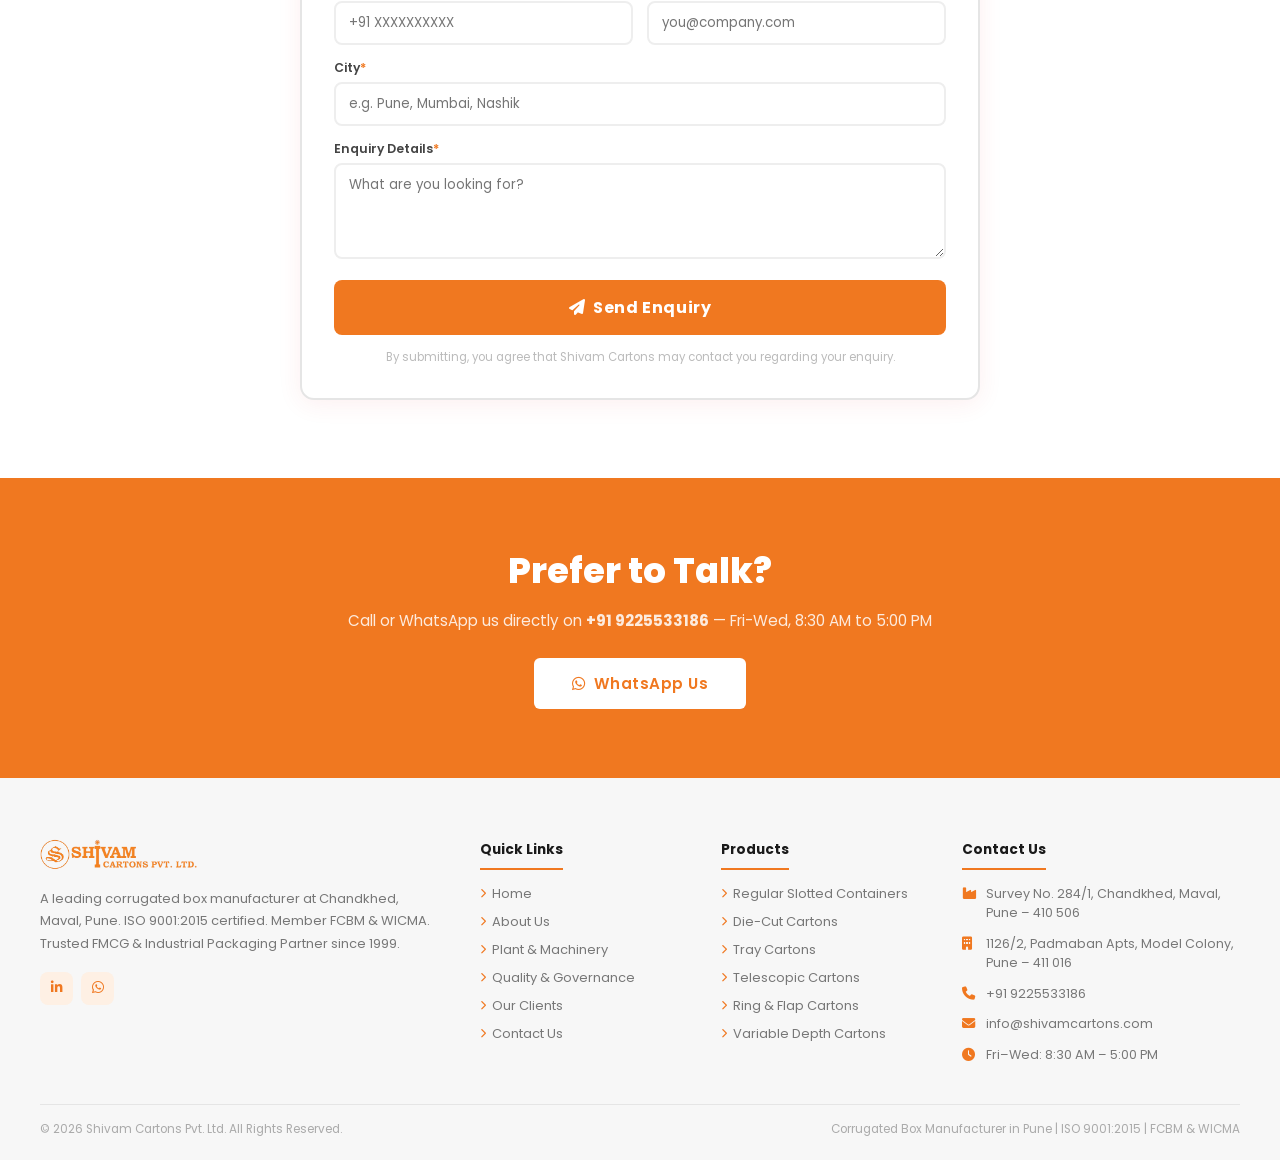
<file: contact.html>
<!DOCTYPE html>
<html lang="en">
<head>
<meta charset="UTF-8">
<meta name="viewport" content="width=device-width, initial-scale=1.0">
<meta name="description" content="Contact Shivam Cartons Pvt. Ltd. — Get a free quote for corrugated boxes. Factory: Chandkhed, Maval, Pune. Phone: +91 9225533186. Email: info@shivamcartons.com">
<title>Contact Us | Shivam Cartons</title>
<link rel="icon" type="image/png" href="assets/images/scpl-logo.png">
<link href="https://fonts.googleapis.com/css2?family=Poppins:wght@300;400;500;600;700;800&display=swap" rel="stylesheet">
<link rel="stylesheet" href="https://cdnjs.cloudflare.com/ajax/libs/font-awesome/6.5.0/css/all.min.css">
<link rel="stylesheet" href="assets/css/style.css?v=3">
</head>
<body>

<a href="https://wa.me/919225533186" target="_blank" class="wa"><i class="fab fa-whatsapp"></i></a>

<!-- MOBILE NAV -->
<div class="mob-ov" id="mobNav">
  <div class="mob-d">
    <button class="mob-cl">✕</button>
    <ul class="mob-ul">
      <li><a href="index.html">Home</a></li>
      <li><a href="about.html">About Us</a></li>
      <li><a href="plant.html">Plant & Machinery</a></li>
      <li><a href="quality.html">Quality & Governance</a></li>
      <li><a href="clients.html">Clients</a></li>
      <li><a href="contact.html">Contact Us</a></li>
    </ul>
  </div>
</div>

<!-- HEADER -->
<header>
  <div class="navi">
    <a href="index.html" class="logo-w">
      <img src="assets/images/new-logo.png" alt="Shivam Cartons Pvt. Ltd." class="header-logo">
    </a>
    <ul class="nl">
      <li><a href="index.html">Home</a></li>
      <li>
        <a href="about.html">About Us ▾</a>
        <div class="dd">
          <a href="about.html#company-profile"><i class="fas fa-chevron-right"></i>Company Profile</a>
          <a href="about.html#team"><i class="fas fa-chevron-right"></i>Our Team</a>
        </div>
      </li>
      <li>
        <a href="plant.html">Plant & Machinery ▾</a>
        <div class="dd">
          <a href="plant.html#gallery"><i class="fas fa-chevron-right"></i>Equipment Gallery</a>
          <a href="plant.html#techspec"><i class="fas fa-chevron-right"></i>Technical Specs</a>
        </div>
      </li>
      <li>
        <a href="quality.html">Quality & Governance ▾</a>
        <div class="dd">
          <a href="quality.html#cert"><i class="fas fa-chevron-right"></i>Certifications</a>
          <a href="quality.html#policies"><i class="fas fa-chevron-right"></i>Policies & Compliance</a>
        </div>
      </li>
      <li>
        <a href="clients.html">Clients ▾</a>
        <div class="dd">
          <a href="clients.html#client-list"><i class="fas fa-chevron-right"></i>Client List</a>
        </div>
      </li>
      <li><a href="contact.html" class="act">Contact Us</a></li>
    </ul>
    <button class="hburg"><i class="fas fa-bars"></i></button>
  </div>
</header>

<!-- PAGE HERO -->
<div class="phero" style="background:linear-gradient(rgba(0,0,0,.45),rgba(0,0,0,.55)),url('assets/images/contactusimg1hero.png') center/cover no-repeat;">
  <div class="bc"><a href="index.html">Home</a><span>›</span><span>Contact Us</span></div>
  <h1>Contact Us</h1>
  <p>We respond to all enquiries within 24 hours — <span style="white-space:nowrap">Fri-Wed, 8:30 AM to 5:00 PM</span></p>
</div>

<!-- CONTACT INFO CARDS -->
<section class="ctbg">
  <div class="si">
    <div style="display:grid;grid-template-columns:repeat(3,1fr);gap:22px;margin-bottom:48px;">

      <div style="background:#fff;border-radius:14px;padding:28px 22px;border:2px solid var(--border);transition:.3s;text-align:center;" class="reveal" onmouseover="this.style.borderColor='var(--red)'" onmouseout="this.style.borderColor='var(--border)'">
        <div style="width:56px;height:56px;background:var(--red-light);border-radius:12px;display:flex;align-items:center;justify-content:center;margin:0 auto 14px;font-size:1.4rem;color:var(--red);"><i class="fas fa-industry"></i></div>
        <h4 style="font-size:.92rem;font-weight:700;color:var(--dark);margin-bottom:8px;">Factory & Plant</h4>
        <p style="font-size:.82rem;color:#777;line-height:1.65;">Survey No. 284/1, Chandkhed, Maval,<br>Pune – 410 506</p>
        <div style="margin-top:12px;"><a href="https://www.google.com/maps/place/Shivam+Cartons+Pvt.+Ltd.,+Survey+No.+284%2F1+Chandkhed,+Tal.+Maval,+Maharashtra+410506/data=!4m2!3m1!1s0x3bc2a559d1b4bd4b:0x638e8188ec338879!18m1!1e1" target="_blank" style="font-size:.78rem;color:var(--red);font-weight:600;text-decoration:none;"><i class="fas fa-map-marker-alt" style="margin-right:4px;"></i>View on Map</a></div>
      </div>

      <div style="background:#fff;border-radius:14px;padding:28px 22px;border:2px solid var(--border);transition:.3s;text-align:center;" class="reveal" onmouseover="this.style.borderColor='var(--red)'" onmouseout="this.style.borderColor='var(--border)'">
        <div style="width:56px;height:56px;background:var(--red-light);border-radius:12px;display:flex;align-items:center;justify-content:center;margin:0 auto 14px;font-size:1.4rem;color:var(--red);"><i class="fas fa-building"></i></div>
        <h4 style="font-size:.92rem;font-weight:700;color:var(--dark);margin-bottom:8px;">Registered Office</h4>
        <p style="font-size:.82rem;color:#777;line-height:1.65;">1126/2, Padmaban Apts, Model Colony,<br>Pune – 411 016</p>
        <div style="margin-top:12px;"><a href="https://maps.app.goo.gl/mTjh919mHaCEHh5o8" target="_blank" style="font-size:.78rem;color:var(--red);font-weight:600;text-decoration:none;"><i class="fas fa-map-marker-alt" style="margin-right:4px;"></i>View on Map</a></div>
      </div>
 <div style="display:grid;gap:22px;">
      <div style="background:#fff;border-radius:14px;padding:22px;border:2px solid var(--border);display:flex;align-items:center;gap:16px;" class="reveal">
        <div style="width:46px;height:46px;background:var(--red-light);border-radius:10px;display:flex;align-items:center;justify-content:center;font-size:1.2rem;color:var(--red);flex-shrink:0;"><i class="fas fa-envelope"></i></div>
        <div>
          <div style="font-size:.74rem;color:#aaa;font-weight:600;text-transform:uppercase;letter-spacing:.5px;">Factory Enquiries</div>
          <a href="mailto:info@shivamcartons.com" style="font-size:.9rem;font-weight:600;color:var(--dark);text-decoration:none;">info@shivamcartons.com</a>
        </div>
      </div>
      <div style="background:#fff;border-radius:14px;padding:22px;border:2px solid var(--border);display:flex;align-items:center;gap:16px;" class="reveal">
        <div style="width:46px;height:46px;background:var(--red-light);border-radius:10px;display:flex;align-items:center;justify-content:center;font-size:1.2rem;color:var(--red);flex-shrink:0;"><i class="fas fa-envelope"></i></div>
        <div>
          <div style="font-size:.74rem;color:#aaa;font-weight:600;text-transform:uppercase;letter-spacing:.5px;">Admin</div>
          <a href="mailto:hr@shivamcartons.com" style="font-size:.9rem;font-weight:600;color:var(--dark);text-decoration:none;">hr@shivamcartons.com</a>
        </div>
      </div>
    </div>
      <!-- <div style="background:#fff;border-radius:14px;padding:28px 22px;border:2px solid var(--border);transition:.3s;text-align:center;" class="reveal" onmouseover="this.style.borderColor='var(--red)'" onmouseout="this.style.borderColor='var(--border)'">
        <div style="width:56px;height:56px;background:var(--red-light);border-radius:12px;display:flex;align-items:center;justify-content:center;margin:0 auto 14px;font-size:1.4rem;color:var(--red);"><i class="fas fa-phone-alt"></i></div>
        <h4 style="font-size:.92rem;font-weight:700;color:var(--dark);margin-bottom:8px;">Call / WhatsApp</h4>
        <p style="font-size:.82rem;color:#777;line-height:1.65;"><a href="tel:+919225533186" style="color:#777;text-decoration:none;">+91 9225533186</a><br><span style="font-size:.75rem;color:#aaa;">Fri-Wed, 8:30 AM to 5:00 PM</span></p>
        <div style="margin-top:12px;display:flex;justify-content:center;gap:10px;">
          <a href="tel:+919225533186" style="font-size:.78rem;color:var(--red);font-weight:600;text-decoration:none;"><i class="fas fa-phone" style="margin-right:4px;"></i>Call</a>
          <a href="https://wa.me/919225533186" target="_blank" style="font-size:.78rem;color:#25D366;font-weight:600;text-decoration:none;"><i class="fab fa-whatsapp" style="margin-right:4px;"></i>WhatsApp</a>
        </div>
      </div> -->

    </div>

    <!-- EMAIL ROW -->
   

    <!-- MAP -->
    <div style="border-radius:14px;overflow:hidden;box-shadow:0 2px 14px rgba(0,0,0,.08);margin-bottom:0;" class="reveal">
      <iframe src="https://maps.google.com/maps?q=Survey+No+284%2F1%2C+Chandkhed%2C+Tal.Maval%2C+Maharashtra+410506&output=embed&z=16"
      width="100%" height="360" style="border:0;display:block;" allowfullscreen="" loading="lazy"
      title="Shivam Cartons Factory Location — Chandkhed, Maval, Pune"></iframe>
    </div>
  </div>
</section>

<!-- ENQUIRY FORM -->
<section id="enquiry">
  <div class="si">
    <div class="cx" style="margin-bottom:32px;">
      <div class="tag">Get In Touch</div>
      <h2 class="sh">Enquiry Form</h2>
      <div class="div mx"></div>
    </div>
    <div style="max-width:680px;margin:0 auto;">
      <div class="reveal" style="background:#fff;border-radius:14px;padding:32px;box-shadow:0 4px 24px rgba(230,57,70,.08);border:2px solid var(--border);">

        <div style="display:grid;grid-template-columns:1fr 1fr;gap:14px;">
          <div class="fg">
            <label>Your Name <span style="color:var(--red)">*</span></label>
            <input type="text" id="eq-name" placeholder="Full name">
          </div>
          <div class="fg">
            <label>Company Name</label>
            <input type="text" id="eq-company" placeholder="Your company">
          </div>
        </div>
        <div class="fg">
          <label>Address</label>
          <input type="text" id="eq-address" placeholder="Your address">
        </div>
        <div style="display:grid;grid-template-columns:1fr 1fr;gap:14px;">
          <div class="fg">
            <label>Phone Number <span style="color:var(--red)">*</span></label>
            <input type="tel" id="eq-phone" placeholder="+91 XXXXXXXXXX">
          </div>
          <div class="fg">
            <label>Email Address<span style="color:var(--red)">*</span></label>
            <input type="email" id="eq-email" placeholder="you@company.com">
          </div>
        </div>
        <div class="fg">
          <label>City<span style="color:var(--red)">*</span></label>
          <input type="text" id="eq-city" placeholder="e.g. Pune, Mumbai, Nashik">
        </div>
 <div class="fg">
          <label>Enquiry Details<span style="color:var(--red)">*</span></label>
          <textarea name="eq-description" rows="3" id="eq-description"placeholder="What are you looking for?"></textarea>
        </div>
        <button class="sbtn" onclick="submitEnquiry()"><i class="fas fa-paper-plane" style="margin-right:8px;"></i>Send Enquiry</button>

        <div id="form-success" style="display:none;margin-top:18px;background:#e8f5e9;border:1px solid #a5d6a7;border-radius:8px;padding:16px;align-items:center;gap:12px;">
          <i class="fas fa-check-circle" style="color:#2e7d32;font-size:1.4rem;"></i>
          <div>
            <div style="font-size:.88rem;font-weight:700;color:#1b5e20;">Enquiry Sent!</div>
            <div style="font-size:.78rem;color:#388e3c;">Your enquiry has been sent. We'll respond within 24 hours.</div>
          </div>
        </div>

        <p style="font-size:.72rem;color:#bbb;margin-top:14px;text-align:center;">By submitting, you agree that Shivam Cartons may contact you regarding your enquiry.</p>
      </div>
    </div>
  </div>
</section>

<!-- CTA BAND -->
<div class="ctaband">
  <h2>Prefer to Talk?</h2>
  <p>Call or WhatsApp us directly on <strong>+91 9225533186</strong> — Fri-Wed, 8:30 AM to 5:00 PM</p>
  <a href="https://wa.me/919225533186" target="_blank" class="btn-white"><i class="fab fa-whatsapp" style="margin-right:8px;"></i>WhatsApp Us</a>
</div>

<!-- FOOTER -->
<footer>
  <div class="fgrid">
    <div>
      <a href="index.html" class="flogo"><img src="assets/images/new-logo.png" alt="Shivam Cartons Pvt. Ltd." style="height:38px;width:auto;object-fit:contain;"></a>
      <p class="fdesc">A leading corrugated box manufacturer at Chandkhed, Maval, Pune. ISO 9001:2015 certified. Member FCBM & WICMA. Trusted FMCG &amp; Industrial Packaging Partner since 1999.</p>
      <div class="fsoc">
        <a href="https://www.linkedin.com/company/shivam-cartons-pvt-ltd/about/" target="_blank"><i class="fab fa-linkedin-in"></i></a>
        <a href="https://wa.me/919225533186"><i class="fab fa-whatsapp"></i></a>
      </div>
    </div>
    <div class="fc">
      <h5>Quick Links</h5>
      <ul>
        <li><a href="index.html"><i class="fas fa-chevron-right"></i>Home</a></li>
        <li><a href="about.html"><i class="fas fa-chevron-right"></i>About Us</a></li>
        <li><a href="plant.html"><i class="fas fa-chevron-right"></i>Plant & Machinery</a></li>
        <li><a href="quality.html"><i class="fas fa-chevron-right"></i>Quality & Governance</a></li>
        <li><a href="clients.html"><i class="fas fa-chevron-right"></i>Our Clients</a></li>
        <li><a href="contact.html"><i class="fas fa-chevron-right"></i>Contact Us</a></li>
      </ul>
    </div>
    <div class="fc">
      <h5>Products</h5>
      <ul>
        <li><a href="index.html#products"><i class="fas fa-chevron-right"></i>Regular Slotted Containers</a></li>
        <li><a href="index.html#products"><i class="fas fa-chevron-right"></i>Die-Cut Cartons</a></li>
        <li><a href="index.html#products"><i class="fas fa-chevron-right"></i>Tray Cartons</a></li>
        <li><a href="index.html#products"><i class="fas fa-chevron-right"></i>Telescopic Cartons</a></li>
        <li><a href="index.html#products"><i class="fas fa-chevron-right"></i>Ring & Flap Cartons</a></li>
        <li><a href="index.html#products"><i class="fas fa-chevron-right"></i>Variable Depth Cartons</a></li>
      </ul>
    </div>
    <div class="fc">
      <h5>Contact Us</h5>
      <ul class="fci">
        <li><i class="fas fa-industry"></i><span>Survey No. 284/1, Chandkhed, Maval, Pune – 410 506</span></li>
        <li><i class="fas fa-building"></i><span>1126/2, Padmaban Apts, Model Colony, Pune – 411 016</span></li>
        <li><i class="fas fa-phone"></i><span>+91 9225533186</span></li>
        <li><i class="fas fa-envelope"></i><span>info@shivamcartons.com</span></li>
        <li><i class="fas fa-clock"></i><span>Fri–Wed: 8:30 AM – 5:00 PM</span></li>
      </ul>
    </div>
  </div>
  <div class="fbot">
    <span>© <span id="dynamic-year"></span> Shivam Cartons Pvt. Ltd. All Rights Reserved.</span>
    <span>Corrugated Box Manufacturer in Pune | ISO 9001:2015 | FCBM & WICMA</span>
  </div>
</footer>

<script src="assets/js/main.js"></script>
</body>
</html>
</file>
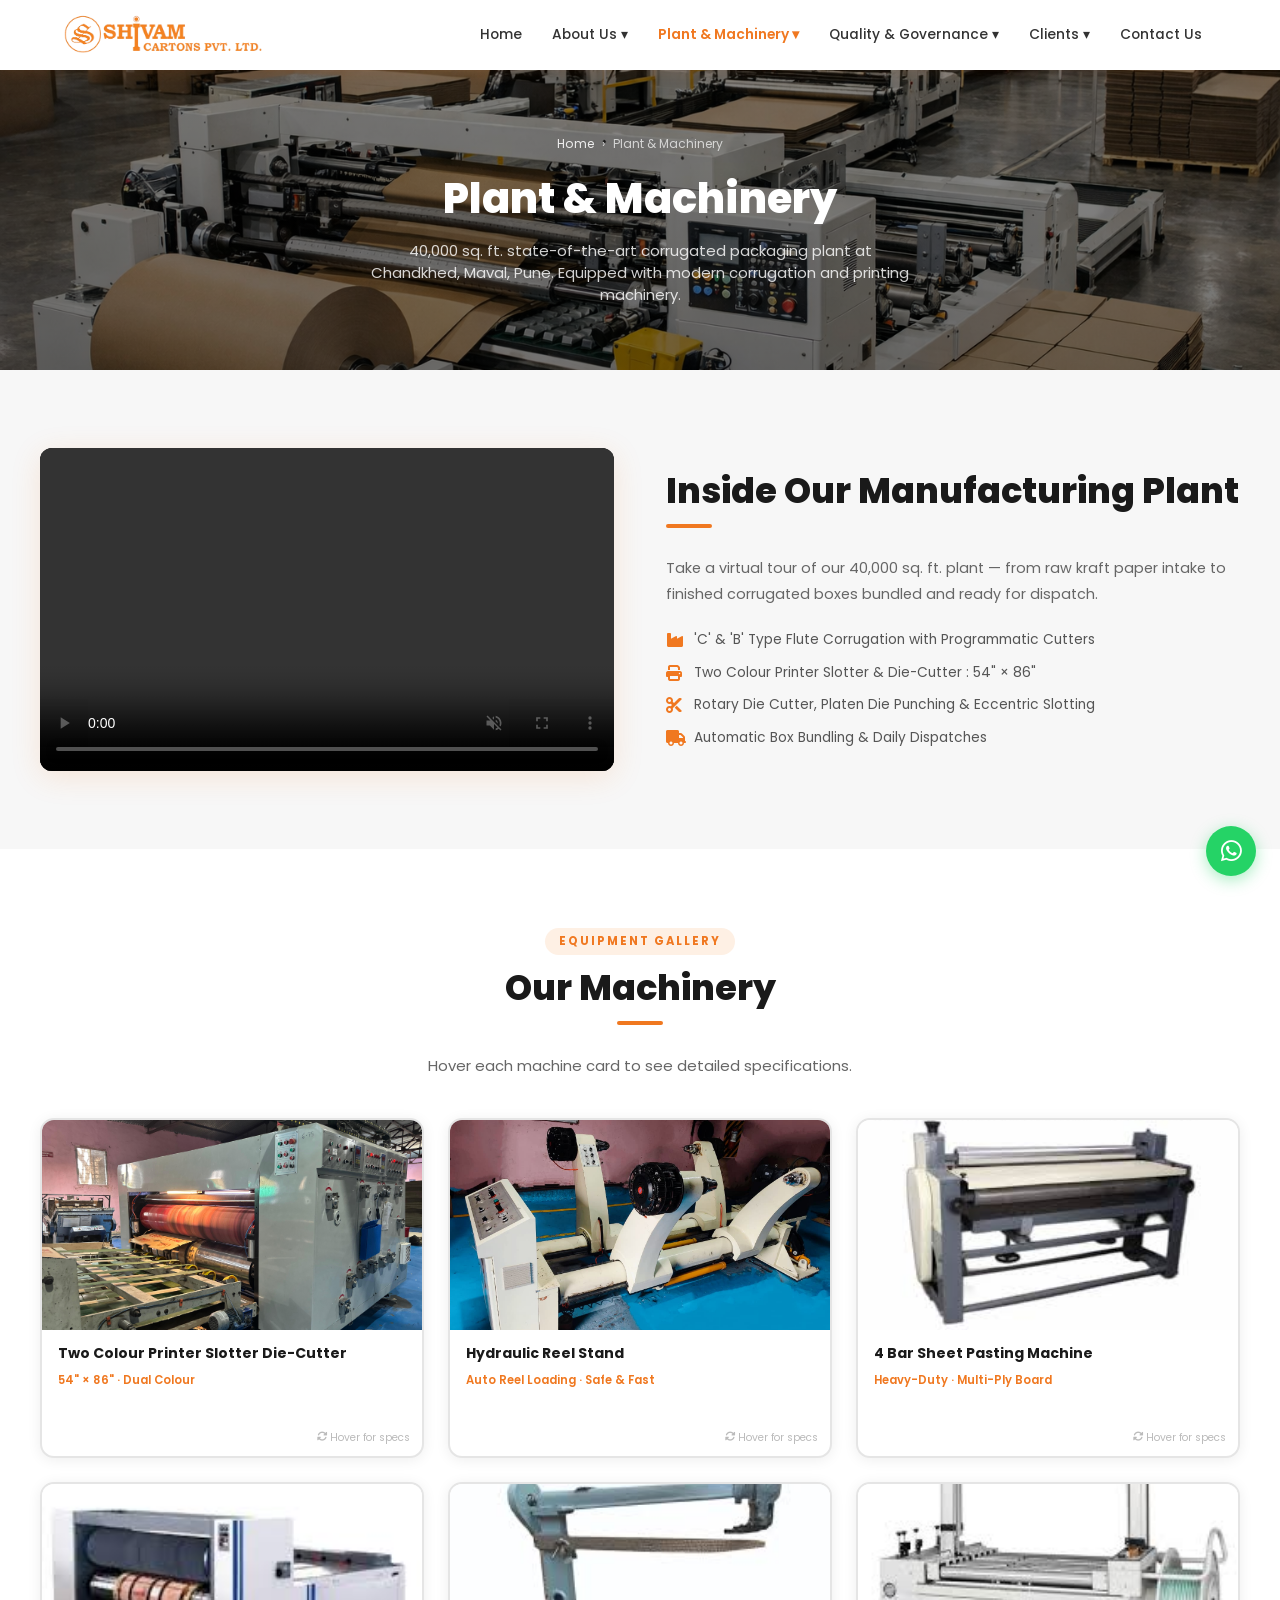
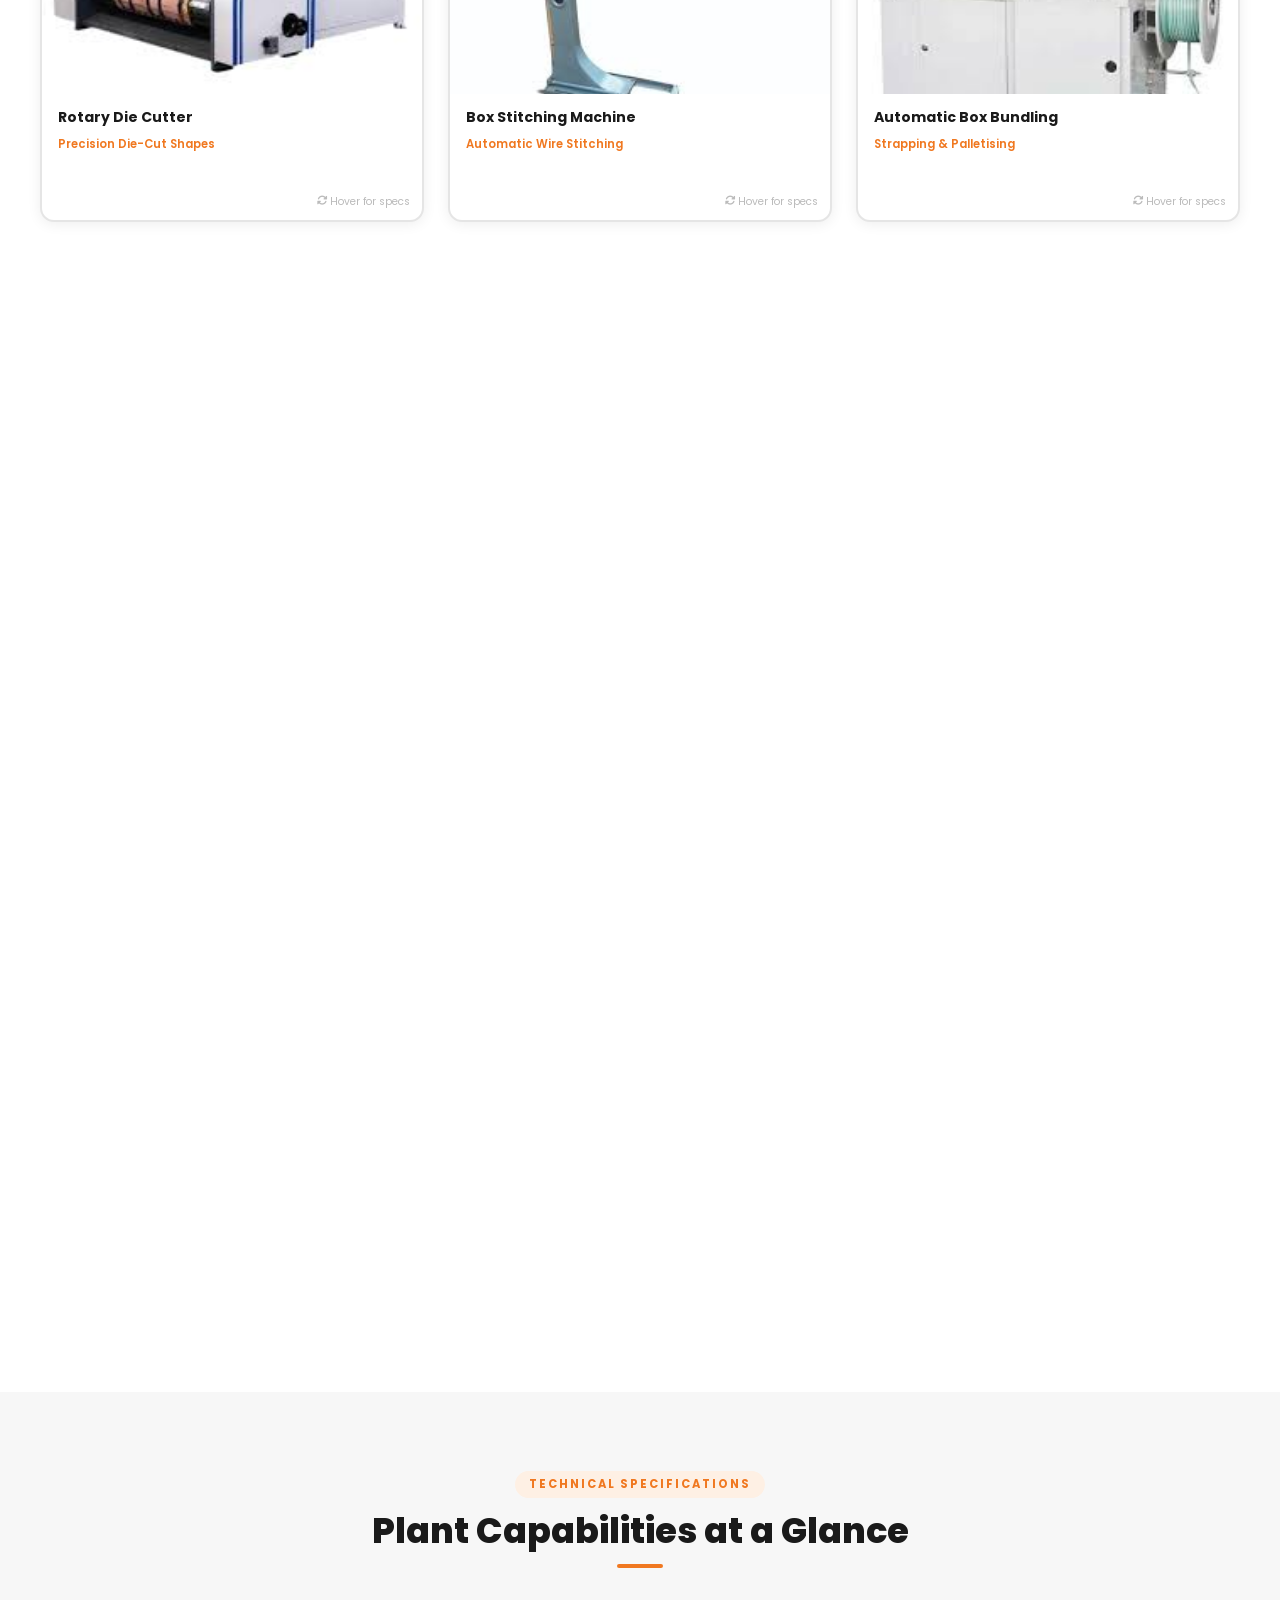
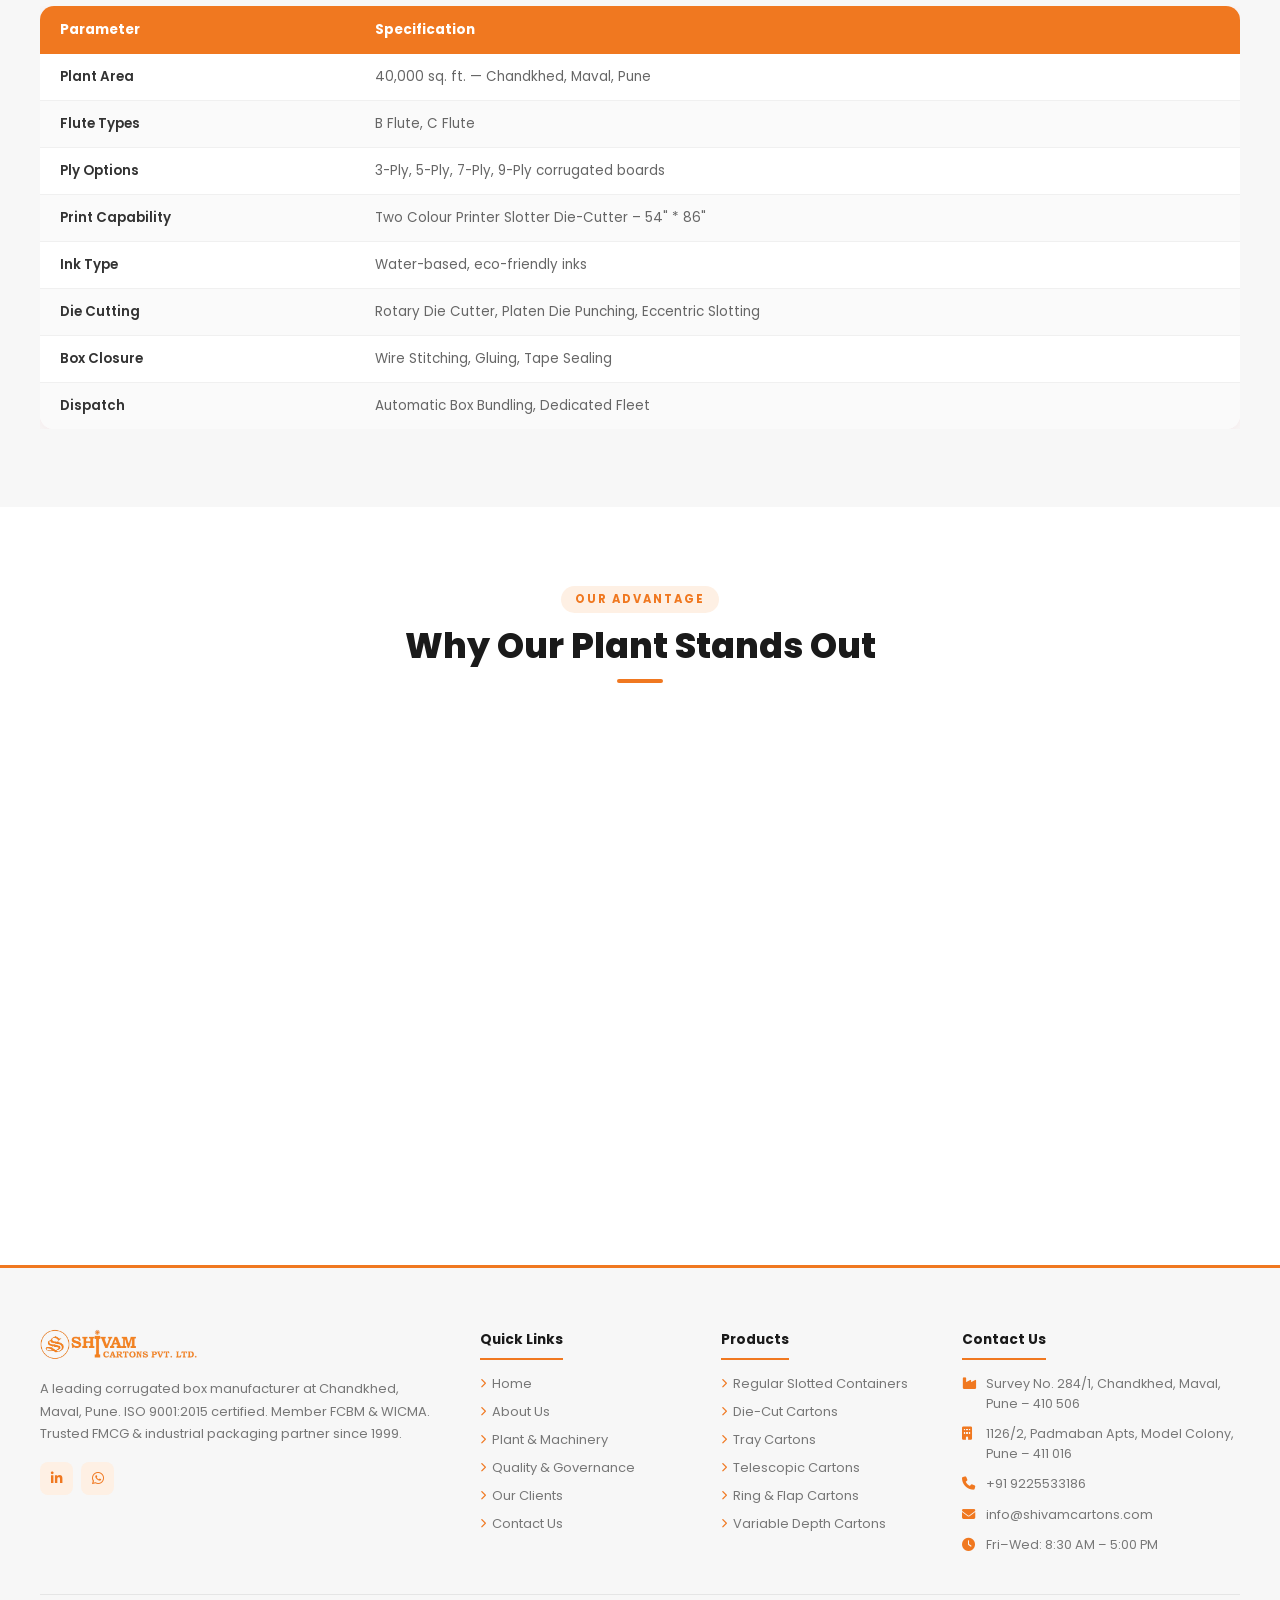
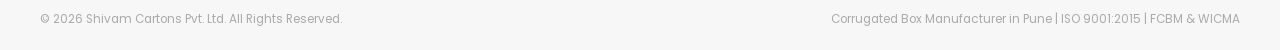
<file: plant.html>
<!DOCTYPE html>
<html lang="en">
<head>
<meta charset="UTF-8">
<meta name="viewport" content="width=device-width, initial-scale=1.0">
<meta name="description" content="Plant & Machinery at Shivam Cartons — 40,000 sq. ft. corrugated box manufacturing plant at Chandkhed, Maval, Pune. B, C & E Flute. 8000 TPA capacity.">
<title>Plant & Machinery | Shivam Cartons</title>
<link rel="icon" type="image/png" href="assets/images/scpl-logo.png">
<link href="https://fonts.googleapis.com/css2?family=Poppins:wght@300;400;500;600;700;800&display=swap" rel="stylesheet">
<link rel="stylesheet" href="https://cdnjs.cloudflare.com/ajax/libs/font-awesome/6.5.0/css/all.min.css">
<link rel="stylesheet" href="assets/css/style.css?v=3">
</head>
<body>

<a href="https://wa.me/919225533186" target="_blank" class="wa"><i class="fab fa-whatsapp"></i></a>

<!-- MOBILE NAV -->
<div class="mob-ov" id="mobNav">
  <div class="mob-d">
    <button class="mob-cl">✕</button>
    <ul class="mob-ul">
      <li><a href="index.html">Home</a></li>
      <li><a href="about.html">About Us</a></li>
      <li><a href="plant.html">Plant & Machinery</a></li>
      <li><a href="quality.html">Quality & Governance</a></li>
      <li><a href="clients.html">Clients</a></li>
      <li><a href="contact.html">Contact Us</a></li>
    </ul>
  </div>
</div>

<!-- HEADER -->
<header>
  <div class="navi">
    <a href="index.html" class="logo-w">
      <img src="assets/images/new-logo.png" alt="Shivam Cartons Pvt. Ltd." class="header-logo">
    </a>
    <ul class="nl">
      <li><a href="index.html">Home</a></li>
      <li>
        <a href="about.html">About Us ▾</a>
        <div class="dd">
          <a href="about.html#company-profile"><i class="fas fa-chevron-right"></i>Company Profile</a>
          <a href="about.html#team"><i class="fas fa-chevron-right"></i>Our Team</a>
        </div>
      </li>
      <li>
        <a href="plant.html" class="act">Plant & Machinery ▾</a>
        <div class="dd">
          <a href="plant.html#gallery"><i class="fas fa-chevron-right"></i>Equipment Gallery</a>
          <a href="plant.html#techspec"><i class="fas fa-chevron-right"></i>Technical Specs</a>
        </div>
      </li>
      <li>
        <a href="quality.html">Quality & Governance ▾</a>
        <div class="dd">
          <a href="quality.html#cert"><i class="fas fa-chevron-right"></i>Certifications</a>
          <a href="quality.html#policies"><i class="fas fa-chevron-right"></i>Policies & Compliance</a>
        </div>
      </li>
      <li>
        <a href="clients.html">Clients ▾</a>
        <div class="dd">
          <a href="clients.html#client-list"><i class="fas fa-chevron-right"></i>Client List</a>
        </div>
      </li>
      <li><a href="contact.html">Contact Us</a></li>
    </ul>
    <button class="hburg"><i class="fas fa-bars"></i></button>
  </div>
</header>

<!-- PAGE HERO -->
<div class="phero" style="background:linear-gradient(rgba(0,0,0,.45),rgba(0,0,0,.55)),url('assets/images/Corrugation%20plant%20machinery.png') center/cover no-repeat;">
  <div class="bc"><a href="index.html">Home</a><span>›</span><span>Plant & Machinery</span></div>
  <h1>Plant & Machinery</h1>
  <p>40,000 sq. ft. state-of-the-art corrugated packaging plant at Chandkhed, Maval, Pune. Equipped with modern corrugation and printing machinery.</p>
</div>

<!-- VIDEO -->
<section class="vbg">
  <div class="si"><div class="vgrid">
    <div class="vplayer reveal" style="overflow:hidden;border-radius:12px;background:#000;">
      <video controls muted style="width:100%;height:100%;object-fit:cover;display:block;">
        <source src="assets/video/plant-combined.mp4" type="video/mp4">
        Your browser does not support the video tag.
      </video>
    </div>
    <div class="reveal">
      <h2 class="sh">Inside Our Manufacturing Plant</h2>
      <div class="div"></div>
      <p style="color:#666;font-size:.9rem;line-height:1.8;margin-bottom:18px;">Take a virtual tour of our 40,000 sq. ft. plant — from raw kraft paper intake to finished corrugated boxes bundled and ready for dispatch.</p>
      <div class="vfeats">
        <div class="vf"><i class="fas fa-industry"></i><span>'C' & 'B' Type Flute Corrugation with Programmatic Cutters</span></div>
        <div class="vf"><i class="fas fa-print"></i><span>Two Colour Printer Slotter & Die-Cutter : 54" × 86"</span></div>
        <div class="vf"><i class="fas fa-cut"></i><span>Rotary Die Cutter, Platen Die Punching & Eccentric Slotting</span></div>
        <div class="vf"><i class="fas fa-truck"></i><span>Automatic Box Bundling & Daily Dispatches</span></div>
      </div>
    </div>
  </div></div>
</section>

<!-- MACHINERY GALLERY -->
<section id="gallery">
  <div class="si">
    <div class="cx">
      <div class="tag">Equipment Gallery</div>
      <h2 class="sh">Our Machinery</h2>
      <div class="div mx"></div>
      <p class="ss mx">Hover each machine card to see detailed specifications.</p>
    </div>
    <div class="mach-grid" style="margin-top:38px;">

      <div class="mach-card reveal">
        <div class="mach-card-inner">
          <div class="mach-front">
            <img src="assets/images/production/prdc.jpg" alt="Two Colour Printer Slotter Die-Cutter">
            <div class="mf-info">
              <h4>Two Colour Printer Slotter Die-Cutter</h4>
              <span>54" × 86" · Dual Colour</span>
            </div>
            <div class="flip-hint"><i class="fas fa-sync-alt"></i> Hover for specs</div>
          </div>
          <div class="mach-back">
            <h4>Two Colour Printer Slotter Die-Cutter – 54" × 86"</h4>
            <p>Engineered for efficiency, this machine combines dual-colour flexo printing with precision slotting, creasing and die-cutting in a single streamlined process. It delivers high-quality, large-format cartons with speed and accuracy, making it ideal for modern packaging operations.</p>
            <ul>
              <li><i class="fas fa-check"></i>Print Area: 54" × 86"</li>
              <li><i class="fas fa-check"></i>2-colour inline printing</li>
              <li><i class="fas fa-check"></i>Precision slotting & creasing</li>
              <li><i class="fas fa-check"></i>Inline die-cutting</li>
            </ul>
          </div>
        </div>
      </div>

      <div class="mach-card reveal">
        <div class="mach-card-inner">
          <div class="mach-front">
            <img src="assets/images/production/hydraulic-reel.jpg" alt="Hydraulic Reel Stand">
            <div class="mf-info">
              <h4>Hydraulic Reel Stand</h4>
              <span>Auto Reel Loading · Safe & Fast</span>
            </div>
            <div class="flip-hint"><i class="fas fa-sync-alt"></i> Hover for specs</div>
          </div>
          <div class="mach-back">
            <h4>Hydraulic Reel Stand</h4>
            <p>Uses hydraulic arms and shafts to lift, load and position large paper reels with minimal manual effort. Ensures smooth, continuous paper feeding, reduces downtime and enhances operator safety by allowing quick roll changes and precise alignment.</p>
            <ul>
              <li><i class="fas fa-check"></i>Hydraulic arm loading</li>
              <li><i class="fas fa-check"></i>Quick roll change</li>
              <li><i class="fas fa-check"></i>Precise reel alignment</li>
              <li><i class="fas fa-check"></i>Enhanced operator safety</li>
            </ul>
          </div>
        </div>
      </div>

      <div class="mach-card reveal">
        <div class="mach-card-inner">
          <div class="mach-front">
            <img src="assets/images/production/sheet-pasting-110.jpg" alt="4 Bar Sheet Pasting Machine">
            <div class="mf-info">
              <h4>4 Bar Sheet Pasting Machine</h4>
              <span>Heavy-Duty · Multi-Ply Board</span>
            </div>
            <div class="flip-hint"><i class="fas fa-sync-alt"></i> Hover for specs</div>
          </div>
          <div class="mach-back">
            <h4>4 Bar Sheet Pasting Machine</h4>
            <p>A 4-Bar Sheet Pasting Machine (frequently referred to as a 4-Roll or Four-Roller pasting machine) is a heavy-duty piece of equipment used primarily in the packaging industry to manufacture corrugated boxes. Its main job is to apply an even layer of glue (usually starch based) onto the flutes of corrugated sheets so they can be pasted together to form strong, multi-ply cardboard board (like 3-ply, 5-ply, or 7-ply board).</p>
            <ul>
              <li><i class="fas fa-check"></i>3-ply, 5-ply & 7-ply board</li>
              <li><i class="fas fa-check"></i>Even glue application</li>
              <li><i class="fas fa-check"></i>Starch</li>
              <li><i class="fas fa-check"></i>Heavy-duty construction</li>
            </ul>
          </div>
        </div>
      </div>

      <div class="mach-card reveal">
        <div class="mach-card-inner">
          <div class="mach-front">
            <img src="assets/images/production/rotary-die-cutter.jpg" alt="Rotary Die Cutter">
            <div class="mf-info">
              <h4>Rotary Die Cutter</h4>
              <span>Precision Die-Cut Shapes</span>
            </div>
            <div class="flip-hint"><i class="fas fa-sync-alt"></i> Hover for specs</div>
          </div>
          <div class="mach-back">
            <h4>Rotary Die Cutter</h4>
            <p>High-speed rotary die cutting for complex shapes, windows and custom cut-outs on corrugated boards.</p>
            <ul>
              <li><i class="fas fa-check"></i>Rotary cutting action</li>
              <li><i class="fas fa-check"></i>Custom tooling available</li>
              <li><i class="fas fa-check"></i>High-speed operation</li>
              <li><i class="fas fa-check"></i>Clean cut edges</li>
            </ul>
          </div>
        </div>
      </div>

      <div class="mach-card reveal">
        <div class="mach-card-inner">
          <div class="mach-front">
            <img src="assets/images/production/box-stitching.jpg" alt="Box Stitching Machine">
            <div class="mf-info">
              <h4>Box Stitching Machine</h4>
              <span>Automatic Wire Stitching</span>
            </div>
            <div class="flip-hint"><i class="fas fa-sync-alt"></i> Hover for specs</div>
          </div>
          <div class="mach-back">
            <h4>Box Stitching Machine</h4>
            <p>Automatic wire stitching for RSC and die-cut cartons ensuring strong, reliable box closures for heavy loads.</p>
            <ul>
              <li><i class="fas fa-check"></i>Auto wire stitching</li>
              <li><i class="fas fa-check"></i>Adjustable pitch</li>
              <li><i class="fas fa-check"></i>Heavy gauge wire</li>
              <li><i class="fas fa-check"></i>High throughput</li>
            </ul>
          </div>
        </div>
      </div>

      <div class="mach-card reveal">
        <div class="mach-card-inner">
          <div class="mach-front">
            <img src="assets/images/production/box-bundling.jpg" alt="Automatic Box Bundling">
            <div class="mf-info">
              <h4>Automatic Box Bundling</h4>
              <span>Strapping & Palletising</span>
            </div>
            <div class="flip-hint"><i class="fas fa-sync-alt"></i> Hover for specs</div>
          </div>
          <div class="mach-back">
            <h4>Automatic Box Bundling</h4>
            <p>Automated strapping and bundling of finished cartons in uniform packs for efficient storage and transport.</p>
            <ul>
              <li><i class="fas fa-check"></i>PP strap bundling</li>
              <li><i class="fas fa-check"></i>Adjustable bundle size</li>
              <li><i class="fas fa-check"></i>High-speed operation</li>
              <li><i class="fas fa-check"></i>Pallet-ready output</li>
            </ul>
          </div>
        </div>
      </div>

      <div class="mach-card reveal">
        <div class="mach-card-inner">
          <div class="mach-front">
            <img src="assets/images/production/eccentric-slotting.jpg" alt="Eccentric Slotting Machine">
            <div class="mf-info">
              <h4>Eccentric Slotting Machine</h4>
              <span>Precision Slotting & Scoring</span>
            </div>
            <div class="flip-hint"><i class="fas fa-sync-alt"></i> Hover for specs</div>
          </div>
          <div class="mach-back">
            <h4>Eccentric Slotting Machine</h4>
            <p>High-precision eccentric slotting for accurate score lines and slots on corrugated sheets ensuring uniform fold quality.</p>
            <ul>
              <li><i class="fas fa-check"></i>Eccentric slotting action</li>
              <li><i class="fas fa-check"></i>Precision scoring heads</li>
              <li><i class="fas fa-check"></i>Adjustable slot depth</li>
              <li><i class="fas fa-check"></i>High-speed output</li>
            </ul>
          </div>
        </div>
      </div>

      <div class="mach-card reveal">
        <div class="mach-card-inner">
          <div class="mach-front">
            <img src="assets/images/production/nc-cutter.jpg" alt="Automatic NC Cutter">
            <div class="mf-info">
              <h4>Automatic NC Cutter</h4>
              <span>CNC Precision Cutting</span>
            </div>
            <div class="flip-hint"><i class="fas fa-sync-alt"></i> Hover for specs</div>
          </div>
          <div class="mach-back">
            <h4>Automatic NC Cutter</h4>
            <p>Numerically controlled cutting system for precise sheet sizing with programmable lengths and minimal waste.</p>
            <ul>
              <li><i class="fas fa-check"></i>NC programmatic control</li>
              <li><i class="fas fa-check"></i>Auto length setting</li>
              <li><i class="fas fa-check"></i>Clean cross cuts</li>
              <li><i class="fas fa-check"></i>Minimal waste output</li>
            </ul>
          </div>
        </div>
      </div>

      <div class="mach-card reveal">
        <div class="mach-card-inner">
          <div class="mach-front">
            <img src="assets/images/production/rotary-creaser.jpg" alt="Rotary Creaser & Cutter">
            <div class="mf-info">
              <h4>Rotary Creaser &amp; Cutter</h4>
              <span>Combined Crease & Cut</span>
            </div>
            <div class="flip-hint"><i class="fas fa-sync-alt"></i> Hover for specs</div>
          </div>
          <div class="mach-back">
            <h4>Rotary Creaser &amp; Cutter Machine</h4>
            <p>Simultaneous creasing and cutting for complex carton designs with sharp folds and clean edges in a single pass.</p>
            <ul>
              <li><i class="fas fa-check"></i>Combined crease & cut</li>
              <li><i class="fas fa-check"></i>Rotary action</li>
              <li><i class="fas fa-check"></i>Sharp fold lines</li>
              <li><i class="fas fa-check"></i>Single-pass operation</li>
            </ul>
          </div>
        </div>
      </div>

      <div class="mach-card reveal">
        <div class="mach-card-inner">
          <div class="mach-front">
            <img src="assets/images/production/carton-dryer.jpg" alt="Automated Carton Dryer Unit">
            <div class="mf-info">
              <h4>Automated Carton Dryer Unit</h4>
              <span>Post-Print Drying</span>
            </div>
            <div class="flip-hint"><i class="fas fa-sync-alt"></i> Hover for specs</div>
          </div>
          <div class="mach-back">
            <h4>Automated Carton Dryer Unit</h4>
            <p>Automated drying system for freshly printed and pasted cartons ensuring fast ink cure and proper board conditioning.</p>
            <ul>
              <li><i class="fas fa-check"></i>Controlled temperature</li>
              <li><i class="fas fa-check"></i>Uniform drying</li>
              <li><i class="fas fa-check"></i>Fast ink curing</li>
              <li><i class="fas fa-check"></i>Automated feed & exit</li>
            </ul>
          </div>
        </div>
      </div>

      <div class="mach-card reveal">
        <div class="mach-card-inner">
          <div class="mach-front">
            <img src="assets/images/production/platen-die-punching.webp" alt="Platen Die Punching Machine">
            <div class="mf-info">
              <h4>Platen Die Punching Machine</h4>
              <span>Flat-Bed Die Cutting · Precision Punch</span>
            </div>
            <div class="flip-hint"><i class="fas fa-sync-alt"></i> Hover for specs</div>
          </div>
          <div class="mach-back">
            <h4>Platen Die Punching Machine</h4>
            <p>Heavy-duty flat-bed platen press that delivers precise die-cut shapes, perforations and crease lines on corrugated and solid board. Ideal for complex carton blanks requiring sharp, clean edges and tight dimensional tolerances.</p>
            <ul>
              <li><i class="fas fa-check"></i>Flat-bed platen action</li>
              <li><i class="fas fa-check"></i>Precise die-cut shapes</li>
              <li><i class="fas fa-check"></i>Perforating & creasing</li>
              <li><i class="fas fa-check"></i>Tight dimensional accuracy</li>
            </ul>
          </div>
        </div>
      </div>

      <div class="mach-card reveal">
        <div class="mach-card-inner">
          <div class="mach-front">
            <img src="assets/images/production/gum-processing-unit.jpg" alt="Automatic Gum Processing Unit">
            <div class="mf-info">
              <h4>Automatic Gum Processing Unit</h4>
              <span>Starch Adhesive · Auto Preparation</span>
            </div>
            <div class="flip-hint"><i class="fas fa-sync-alt"></i> Hover for specs</div>
          </div>
          <div class="mach-back">
            <h4>Automatic Gum Processing Unit</h4>
            <p>Automated starch adhesive preparation and supply system ensuring consistent glue viscosity and temperature for the corrugation line. Eliminates manual mixing, reduces adhesive waste and maintains uninterrupted production flow.</p>
            <ul>
              <li><i class="fas fa-check"></i>Automated starch mixing</li>
              <li><i class="fas fa-check"></i>Consistent viscosity control</li>
              <li><i class="fas fa-check"></i>Continuous supply to line</li>
              <li><i class="fas fa-check"></i>Reduced adhesive waste</li>
            </ul>
          </div>
        </div>
      </div>

      <div class="mach-card reveal">
        <div class="mach-card-inner">
          <div class="mach-front">
            <img src="assets/images/production/semi-auto-gluer.jpg" alt="Semi-Automatic Gluer Machine">
            <div class="mf-info">
              <h4>Semi-Automatic Gluer Machine</h4>
              <span>Carton Folding & Gluing</span>
            </div>
            <div class="flip-hint"><i class="fas fa-sync-alt"></i> Hover for specs</div>
          </div>
          <div class="mach-back">
            <h4>Semi-Automatic Gluer Machine</h4>
            <p>Folds and glues die-cut carton blanks into finished boxes with a consistent adhesive bead. Combines operator-assisted feeding with automated folding and gluing to deliver high output with precise seam strength.</p>
            <ul>
              <li><i class="fas fa-check"></i>Fold & glue in one pass</li>
              <li><i class="fas fa-check"></i>Consistent adhesive bead</li>
              <li><i class="fas fa-check"></i>Adjustable for box sizes</li>
              <li><i class="fas fa-check"></i>High seam strength</li>
            </ul>
          </div>
        </div>
      </div>

      <div class="mach-card reveal">
        <div class="mach-card-inner">
          <div class="mach-front">
            <img src="assets/images/production/sheet-cutter.webp" alt="Sheet Cutter">
            <div class="mf-info">
              <h4>Sheet Cutter</h4>
              <span>Precision Sheet Sizing</span>
            </div>
            <div class="flip-hint"><i class="fas fa-sync-alt"></i> Hover for specs</div>
          </div>
          <div class="mach-back">
            <h4>Sheet Cutter</h4>
            <p>High-speed sheet cutting machine that trims corrugated boards to exact dimensions with clean, square edges. Programmatic length settings minimise offcuts and ensure consistent sheet sizes feed into downstream printing and converting lines.</p>
            <ul>
              <li><i class="fas fa-check"></i>Programmable cut lengths</li>
              <li><i class="fas fa-check"></i>Clean, square edges</li>
              <li><i class="fas fa-check"></i>Minimal offcut waste</li>
              <li><i class="fas fa-check"></i>High-speed throughput</li>
            </ul>
          </div>
        </div>
      </div>

      <div class="mach-card reveal">
        <div class="mach-card-inner">
          <div class="mach-front">
            <img src="assets/images/doublepacer.jpeg" alt="PRC Forklift">
            <div class="mf-info">
              <h4>PRC Forklift</h4>
              <span>Material Handling & Logistics</span>
            </div>
            <div class="flip-hint"><i class="fas fa-sync-alt"></i> Hover for specs</div>
          </div>
          <div class="mach-back">
            <h4>PRC Forklift</h4>
            <p>Heavy-duty forklift for efficient movement of raw paper reels, finished carton pallets and materials across the plant floor.</p>
            <ul>
              <li><i class="fas fa-check"></i>Heavy load capacity</li>
              <li><i class="fas fa-check"></i>Reel & pallet handling</li>
              <li><i class="fas fa-check"></i>Indoor plant operation</li>
              <li><i class="fas fa-check"></i>Safe & efficient</li>
            </ul>
          </div>
        </div>
      </div>

    </div>
  </div>
</section>

<!-- TECHNICAL SPECS -->
<section class="pbg" id="techspec">
  <div class="si">
    <div class="cx">
      <div class="tag">Technical Specifications</div>
      <h2 class="sh">Plant Capabilities at a Glance</h2>
      <div class="div mx"></div>
    </div>
    <div style="margin-top:38px;overflow-x:auto;">
      <table style="width:100%;border-collapse:collapse;background:#fff;border-radius:14px;overflow:hidden;box-shadow:0 2px 14px rgba(230,57,70,.07);">
        <thead>
          <tr style="background:var(--red);color:#fff;">
            <th style="padding:14px 20px;text-align:left;font-size:.85rem;">Parameter</th>
            <th style="padding:14px 20px;text-align:left;font-size:.85rem;">Specification</th>
          </tr>
        </thead>
        <tbody>
          <tr style="border-bottom:1px solid #f0f0f0;">
            <td style="padding:13px 20px;font-size:.84rem;font-weight:600;color:#333;">Plant Area</td>
            <td style="padding:13px 20px;font-size:.84rem;color:#666;">40,000 sq. ft. — Chandkhed, Maval, Pune</td>
          </tr>
          <tr style="border-bottom:1px solid #f0f0f0;background:#fafafa;">
            <td style="padding:13px 20px;font-size:.84rem;font-weight:600;color:#333;">Flute Types</td>
            <td style="padding:13px 20px;font-size:.84rem;color:#666;">B Flute, C Flute</td>
          </tr>
          <tr style="border-bottom:1px solid #f0f0f0;">
            <td style="padding:13px 20px;font-size:.84rem;font-weight:600;color:#333;">Ply Options</td>
            <td style="padding:13px 20px;font-size:.84rem;color:#666;">3-Ply, 5-Ply, 7-Ply, 9-Ply corrugated boards</td>
          </tr>
          <tr style="border-bottom:1px solid #f0f0f0;background:#fafafa;">
            <td style="padding:13px 20px;font-size:.84rem;font-weight:600;color:#333;">Print Capability</td>
            <td style="padding:13px 20px;font-size:.84rem;color:#666;">Two Colour Printer Slotter Die-Cutter – 54" * 86"</td>
          </tr>
          <tr style="border-bottom:1px solid #f0f0f0;">
            <td style="padding:13px 20px;font-size:.84rem;font-weight:600;color:#333;">Ink Type</td>
            <td style="padding:13px 20px;font-size:.84rem;color:#666;">Water-based, eco-friendly inks</td>
          </tr>
          <tr style="border-bottom:1px solid #f0f0f0;background:#fafafa;">
            <td style="padding:13px 20px;font-size:.84rem;font-weight:600;color:#333;">Die Cutting</td>
            <td style="padding:13px 20px;font-size:.84rem;color:#666;">Rotary Die Cutter, Platen Die Punching, Eccentric Slotting</td>
          </tr>
          <tr style="border-bottom:1px solid #f0f0f0;">
            <td style="padding:13px 20px;font-size:.84rem;font-weight:600;color:#333;">Box Closure</td>
            <td style="padding:13px 20px;font-size:.84rem;color:#666;">Wire Stitching, Gluing, Tape Sealing</td>
          </tr>
          <tr style="background:#fafafa;">
            <td style="padding:13px 20px;font-size:.84rem;font-weight:600;color:#333;">Dispatch</td>
            <td style="padding:13px 20px;font-size:.84rem;color:#666;">Automatic Box Bundling, Dedicated Fleet</td>
          </tr>
        </tbody>
      </table>
    </div>
  </div>
</section>

<!-- WHY MODERN MACHINERY -->
<section>
  <div class="si">
    <div class="cx">
      <div class="tag">Our Advantage</div>
      <h2 class="sh">Why Our Plant Stands Out</h2>
      <div class="div mx"></div>
    </div>
    <div class="wgrid" style="margin-top:38px;">
      <div class="wcard reveal"><div class="wico"><i class="fas fa-bolt"></i></div><h4>High-Speed Production</h4><p>With modern corrugation lines, we consistently deliver on tight deadlines.</p></div>
      <div class="wcard reveal"><div class="wico"><i class="fas fa-ruler-combined"></i></div><h4>Custom Sizes</h4><p>Programmatic cutters allow precise, custom box dimensions of any length, width, or height to suit your product.</p></div>
      <div class="wcard reveal"><div class="wico"><i class="fas fa-print"></i></div><h4>In-House Printing</h4><p>Our two-colour printing machine eliminates outsourcing, ensuring faster turnaround and consistent print quality.</p></div>
      <div class="wcard reveal"><div class="wico"><i class="fas fa-shield-alt"></i></div><h4>Quality at Every Step</h4><p>Quality checks at corrugation, printing and finishing stages to ensure that no defective boxes leave the plant.</p></div>
      <div class="wcard reveal"><div class="wico"><i class="fas fa-leaf"></i></div><h4>Eco-Friendly Process</h4><p>We use water-based inks, recyclable kraft liners, starch-based adhesives, and ensure zero hazardous chemicals in production.</p></div>
      <div class="wcard reveal"><div class="wico"><i class="fas fa-truck-fast"></i></div><h4>Same Day Dispatch</h4><p>Automatic bundling and dedicated logistics fleet to ensure timely dispatches.</p></div>
    </div>
  </div>
</section>

<!-- FOOTER -->
<footer>
  <div class="fgrid">
    <div>
      <a href="index.html" class="flogo"><img src="assets/images/new-logo.png" alt="Shivam Cartons Pvt. Ltd." style="height:38px;width:auto;object-fit:contain;"></a>
      <p class="fdesc">A leading corrugated box manufacturer at Chandkhed, Maval, Pune. ISO 9001:2015 certified. Member FCBM & WICMA. Trusted FMCG &amp; industrial packaging partner since 1999.</p>
      <div class="fsoc">
        <a href="https://www.linkedin.com/company/shivam-cartons-pvt-ltd/about/" target="_blank"><i class="fab fa-linkedin-in"></i></a>
        <a href="https://wa.me/919225533186"><i class="fab fa-whatsapp"></i></a>
      </div>
    </div>
    <div class="fc">
      <h5>Quick Links</h5>
      <ul>
        <li><a href="index.html"><i class="fas fa-chevron-right"></i>Home</a></li>
        <li><a href="about.html"><i class="fas fa-chevron-right"></i>About Us</a></li>
        <li><a href="plant.html"><i class="fas fa-chevron-right"></i>Plant & Machinery</a></li>
        <li><a href="quality.html"><i class="fas fa-chevron-right"></i>Quality & Governance</a></li>
        <li><a href="clients.html"><i class="fas fa-chevron-right"></i>Our Clients</a></li>
        <li><a href="contact.html"><i class="fas fa-chevron-right"></i>Contact Us</a></li>
      </ul>
    </div>
    <div class="fc">
      <h5>Products</h5>
      <ul>
        <li><a href="index.html#products"><i class="fas fa-chevron-right"></i>Regular Slotted Containers</a></li>
        <li><a href="index.html#products"><i class="fas fa-chevron-right"></i>Die-Cut Cartons</a></li>
        <li><a href="index.html#products"><i class="fas fa-chevron-right"></i>Tray Cartons</a></li>
        <li><a href="index.html#products"><i class="fas fa-chevron-right"></i>Telescopic Cartons</a></li>
        <li><a href="index.html#products"><i class="fas fa-chevron-right"></i>Ring & Flap Cartons</a></li>
        <li><a href="index.html#products"><i class="fas fa-chevron-right"></i>Variable Depth Cartons</a></li>
      </ul>
    </div>
    <div class="fc">
      <h5>Contact Us</h5>
      <ul class="fci">
        <li><i class="fas fa-industry"></i><span>Survey No. 284/1, Chandkhed, Maval, Pune – 410 506</span></li>
        <li><i class="fas fa-building"></i><span>1126/2, Padmaban Apts, Model Colony, Pune – 411 016</span></li>
        <li><i class="fas fa-phone"></i><span>+91 9225533186</span></li>
        <li><i class="fas fa-envelope"></i><span>info@shivamcartons.com</span></li>
        <li><i class="fas fa-clock"></i><span>Fri–Wed: 8:30 AM – 5:00 PM</span></li>
      </ul>
    </div>
  </div>
  <div class="fbot">
    <span>© <span id="dynamic-year"></span> Shivam Cartons Pvt. Ltd. All Rights Reserved.</span>
    <span>Corrugated Box Manufacturer in Pune | ISO 9001:2015 | FCBM & WICMA</span>
  </div>
</footer>

<script src="assets/js/main.js"></script>
</body>
</html>
</file>
<file: assets/css/style.css>
/* ============================================================
   Shivam Cartons Pvt. Ltd. — Shared Stylesheet
   File: assets/css/style.css
   ============================================================ */

*{margin:0;padding:0;box-sizing:border-box;}
html{scroll-behavior:smooth;}
body{font-family:'Poppins',sans-serif;color:#333;background:#fff;overflow-x:hidden;}

:root{
  --red:#F07820;
  --red2:#C85E0A;
  --red3:#A04806;
  --red-light:#FEF0E4;
  --red-pale:#FFFAF6;
  --gray:#f7f7f7;
  --border:#e5e5e5;
  --text:#444;
  --dark:#1a1a1a;
  --white:#fff;
}

/* ── NAV ── */
header{background:#fff;box-shadow:0 2px 14px rgba(240,120,32,.1);position:sticky;top:0;z-index:200;}
.navi{max-width:1200px;margin:auto;padding:0 24px;display:flex;align-items:center;justify-content:space-between;height:70px;}
.logo-w{display:flex;align-items:center;gap:11px;text-decoration:none;}
.logo-b{width:44px;height:44px;display:flex;align-items:center;justify-content:center;}
.logo-b img{width:40px;object-fit:contain;}
.logo-t .l1{font-size:1.10rem;font-weight:600;color:var(--red);line-height:1.1;}
.logo-t .l2{font-size:.6rem;color:#888;letter-spacing:1.2px;text-transform:uppercase;}
.header-logo{height:48px;width:auto;object-fit:contain;display:block;}
.nl{display:flex;list-style:none;gap:2px;align-items:center;}
.nl>li{position:relative;}
.nl>li>a{display:block;padding:10px 14px;color:#333;font-size:.86rem;font-weight:500;text-decoration:none;border-radius:6px;transition:.2s;white-space:nowrap;}
.nl>li>a:hover,.nl>li>a.act{color:var(--red);font-weight:600;}
.ncta{background:var(--red)!important;color:#fff!important;border-radius:6px!important;padding:10px 18px!important;}
.ncta:hover{background:var(--red2)!important;color:#fff!important;}.dd{display:none;position:absolute;top:calc(100%+4px);left:0;background:#fff;border-radius:10px;box-shadow:0 8px 32px rgba(240,120,32,.12);min-width:210px;overflow:hidden;z-index:300;border-top:3px solid var(--red);}
.dd a{display:flex;align-items:center;gap:8px;padding:11px 18px;color:#444;font-size:.83rem;font-weight:500;text-decoration:none;transition:.15s;border-bottom:1px solid #f5f5f5;}
.dd a:last-child{border-bottom:none;}
.dd a:hover{background:var(--red-light);color:var(--red);}
.dd a i{font-size:.62rem;color:var(--red);}
.nl>li:hover .dd{display:block;}
.hburg{display:none;background:none;border:none;font-size:1.5rem;color:var(--red);cursor:pointer;}

/* ── HERO ── */
.hero{position:relative;height:100vh;min-height:560px;overflow:hidden;display:flex;align-items:center;justify-content:center;text-align:center;}
.hero video{position:absolute;inset:0;width:100%;height:100%;object-fit:cover;z-index:1;}
.hero-vid{position:absolute;inset:0;width:100%;height:100%;object-fit:cover;z-index:1;opacity:0;transition:opacity 1.2s ease;}
.hero-vid.active{opacity:1;}
.hero-fallback{position:absolute;inset:0;z-index:0;background:linear-gradient(135deg,#5A2A00,#A04806 35%,#C85E0A 70%,#F07820);}
.hero-ov{position:absolute;inset:0;z-index:2;background:rgba(40,20,5,.4);}
.hero-c{position:relative;z-index:3;max-width:820px;padding:0 24px;}
.hero-c h1{font-size:clamp(2rem,5vw,3.8rem);font-weight:800;color:#fff;line-height:1.12;margin-bottom:18px;text-shadow:0 2px 20px rgba(0,0,0,.2);}
.hero-c h1 em{font-style:normal;color:#FFD9A8;}
.hero-c p{color:rgba(255,255,255,.88);font-size:1rem;margin-bottom:34px;line-height:1.75;}
.scroll-d{position:absolute;bottom:28px;left:50%;transform:translateX(-50%);z-index:2;color:rgba(255,255,255,.65);font-size:.72rem;letter-spacing:2px;text-transform:uppercase;display:flex;flex-direction:column;align-items:center;gap:5px;}
.scroll-d i{animation:sdb 1.5s ease-in-out infinite;}
@keyframes sdb{0%,100%{transform:translateY(0);}50%{transform:translateY(7px);}}
/* slider */
.hero-slider{position:absolute;inset:0;z-index:0;}
.hslide{position:absolute;inset:0;background-size:cover;background-position:center;opacity:0;transition:opacity 1s ease;will-change:opacity;}
.hslide.active{opacity:1;}
.hs-prev,.hs-next{position:absolute;top:50%;transform:translateY(-50%);z-index:3;background:rgba(0,0,0,.35);border:none;color:#fff;font-size:1.1rem;width:44px;height:44px;border-radius:50%;cursor:pointer;display:flex;align-items:center;justify-content:center;transition:background .2s;}
.hs-prev{left:18px;}
.hs-next{right:18px;}
.hs-prev:hover,.hs-next:hover{background:rgba(240,120,32,.75);}
.hs-dots{position:absolute;bottom:54px;left:50%;transform:translateX(-50%);z-index:3;display:flex;gap:8px;}
.hs-dot{width:10px;height:10px;border-radius:50%;background:rgba(255,255,255,.45);cursor:pointer;transition:background .25s,transform .25s;}
.hs-dot.active{background:#fff;transform:scale(1.25);}

/* ── BUTTONS ── */
.btn-red{display:inline-block;background:var(--red);color:#fff;padding:13px 28px;border-radius:6px;font-weight:600;font-size:.88rem;text-decoration:none;letter-spacing:.4px;transition:.2s;}
.btn-red:hover{background:var(--red2);transform:translateY(-2px);}
.btn-outline{display:inline-block;border:2px solid var(--red);color:var(--red);padding:12px 24px;border-radius:6px;font-weight:600;font-size:.88rem;text-decoration:none;margin-left:10px;transition:.2s;}
.btn-outline:hover{background:var(--red-light);}
.btn-white{display:inline-block;background:#fff;color:var(--red);padding:14px 38px;border-radius:6px;font-weight:600;font-size:.95rem;text-decoration:none;letter-spacing:.5px;transition:.2s;}
.btn-white:hover{background:var(--red-light);transform:translateY(-2px);}
.btn-white2{display:inline-block;border:2px solid rgba(255,255,255,.7);color:#fff;padding:13px 30px;border-radius:6px;font-weight:600;font-size:.95rem;text-decoration:none;margin-left:12px;transition:.2s;}
.btn-white2:hover{background:rgba(255,255,255,.1);}

/* ── STATS ── */
.stats{background:var(--red);padding:22px 24px;}
.stats-i{max-width:1200px;margin:auto;display:grid;grid-template-columns:repeat(3,1fr);text-align:center;}
.st{padding:10px 0;border-right:1px solid rgba(255,255,255,.22);display:flex;flex-direction:column;align-items:center;justify-content:center;}
.st:last-child{border-right:none;}
.st .n{font-size:2rem;font-weight:800;color:#fff;}
.st .l{font-size:.73rem;color:rgba(255,255,255,.85);margin-top:3px;text-transform:uppercase;letter-spacing:.5px;}

/* ── SECTIONS ── */
section{padding:78px 24px;}
.si{max-width:1200px;margin:auto;}
.tag{display:inline-block;background:var(--red-light);color:var(--red);font-size:.71rem;font-weight:700;letter-spacing:2px;text-transform:uppercase;padding:5px 14px;border-radius:30px;margin-bottom:12px;}
.tag-normal{display:inline-block;background:var(--red-light);color:var(--red);font-size:.71rem;font-weight:700;letter-spacing:2px;padding:5px 14px;border-radius:30px;margin-bottom:12px;}
.sh{font-size:clamp(1.5rem,3vw,2.2rem);font-weight:800;color:var(--dark);margin-bottom:10px;line-height:1.2;}
.ss{color:#666;font-size:.93rem;line-height:1.78;max-width:620px;}
.div{width:46px;height:4px;background:var(--red);border-radius:2px;margin:12px 0 28px;}
.cx{text-align:center;}
.div.mx{margin-left:auto;margin-right:auto;}
.ss.mx{margin:0 auto;}

/* ── ABOUT GRID ── */
.ag{display:grid;grid-template-columns:1fr 1fr;gap:60px;align-items:center;}
.ai{position:relative;}
.aibox{border-radius:14px;background:linear-gradient(135deg,var(--red-light),#ffd0d0);height:420px;position:relative;overflow:hidden;}
.aibox img{position:absolute;inset:0;width:100%;height:100%;object-fit:cover;}
.exp-b{position:absolute;bottom:-16px;right:-16px;width:106px;height:106px;background:var(--red);border-radius:50%;display:flex;flex-direction:column;align-items:center;justify-content:center;color:#fff;font-weight:800;box-shadow:0 4px 22px rgba(240,120,32,.4);}
.exp-b .n{font-size:1.8rem;line-height:1;}
.exp-b .t{font-size:.58rem;text-align:center;line-height:1.3;margin-top:3px;}
.apt{display:grid;grid-template-columns:1fr 1fr;gap:9px;margin:20px 0;}
.ap{display:flex;align-items:center;gap:8px;font-size:.85rem;color:#444;font-weight:500;}
.ap i{color:var(--red);}

/* ── PRODUCTS ── */
.pbg{background:var(--gray);}
.pgrid{display:grid;grid-template-columns:repeat(4,1fr);gap:22px;margin-top:40px;}
.pcard{background:#fff;border-radius:14px;overflow:hidden;box-shadow:0 2px 14px rgba(240,120,32,.07);transition:.3s;border:2px solid transparent;}
.pcard:hover{transform:translateY(-7px);box-shadow:0 12px 36px rgba(240,120,32,.13);border-color:var(--red);}
.pimg{height:195px;display:flex;align-items:center;justify-content:center;position:relative;overflow:hidden;background:var(--gray);}
.pimg img{width:100%;height:100%;object-fit:cover;transition:.4s;}
.pcard:hover .pimg img{transform:scale(1.05);}
.pbadge{position:absolute;top:12px;left:12px;background:var(--red);color:#fff;font-size:.67rem;font-weight:700;padding:3px 10px;border-radius:30px;z-index:2;}
.pinfo{padding:20px;}
.pinfo h3{font-size:.96rem;font-weight:700;color:var(--dark);margin-bottom:6px;}
.pinfo p{font-size:.81rem;color:#777;line-height:1.6;}
.props{margin-top:12px;padding-top:12px;border-top:1px solid var(--border);}
.props span{display:flex;align-items:center;gap:6px;font-size:.78rem;color:#555;margin-bottom:4px;}
.props span i{color:var(--red);font-size:.7rem;}
.plink{display:inline-flex;align-items:center;gap:5px;color:var(--red);font-size:.8rem;font-weight:600;margin-top:10px;text-decoration:none;transition:.2s;}
.plink:hover{gap:9px;}

/* ── VIDEO ── */
.vbg{background:var(--gray);}
.vgrid{display:grid;grid-template-columns:1fr 1fr;gap:52px;align-items:center;}
.vplayer{position:relative;border-radius:14px;overflow:hidden;aspect-ratio:16/9;background:var(--red-light);cursor:pointer;box-shadow:0 6px 30px rgba(240,120,32,.15);}
.vplayer video{width:100%;height:100%;object-fit:cover;display:block;}
.vplay{position:absolute;inset:0;display:flex;align-items:center;justify-content:center;background:rgba(240,120,32,.08);transition:.2s;}
.vplay .pb{width:68px;height:68px;background:var(--red);border-radius:50%;display:flex;align-items:center;justify-content:center;font-size:1.4rem;color:#fff;box-shadow:0 0 0 14px rgba(240,120,32,.18);transition:.2s;}
.vplayer:hover .pb{transform:scale(1.1);}
.vfeats{margin-top:22px;display:flex;flex-direction:column;gap:12px;}
.vf{display:flex;align-items:flex-start;gap:11px;}
.vf i{color:var(--red);width:17px;margin-top:2px;}
.vf span{font-size:.86rem;color:#555;line-height:1.5;}


.vplayer1{position:relative;border-radius:14px;overflow:hidden;background:var(--red-light);cursor:pointer;box-shadow:0 6px 30px rgba(240,120,32,.15);}
.vplayer1:hover .pb{transform:scale(1.1);}
/* ── WHY US ── */
.wgrid{display:grid;grid-template-columns:repeat(3,1fr);gap:22px;margin-top:40px;}
.wcard{padding:28px 22px;border:2px solid var(--border);border-radius:14px;transition:.3s;background:#fff;position:relative;overflow:hidden;}
.wcard::before{content:'';position:absolute;top:0;left:0;width:4px;height:0;background:var(--red);transition:.3s;}
.wcard:hover{border-color:var(--red);box-shadow:0 8px 26px rgba(240,120,32,.09);}
.wcard:hover::before{height:100%;}
.wico{width:52px;height:52px;background:var(--red-light);border-radius:10px;display:flex;align-items:center;justify-content:center;font-size:1.4rem;color:var(--red);margin-bottom:15px;}
.wcard h4{font-size:.95rem;font-weight:700;color:var(--dark);margin-bottom:7px;}
.wcard p{font-size:.82rem;color:#777;line-height:1.65;}

/* ── PROCESS ── */
.procbg{position:relative;overflow:hidden;background:#000;}
.procbg .proc-vid{position:absolute;inset:0;width:100%;height:100%;object-fit:cover;z-index:0;opacity:1;}
.procbg::after{content:'';position:absolute;inset:0;background:rgba(0,0,0,.55);z-index:1;}
.procbg .si{position:relative;z-index:2;}
.procgrid{display:grid;grid-template-columns:repeat(6,1fr);gap:12px;margin-top:38px;}
.prstep{text-align:center;position:relative;}
.prstep::after{content:'›';position:absolute;right:-8px;top:16px;color:rgba(255,255,255,.3);font-size:1.6rem;}
.prstep:last-child::after{display:none;}
.prnum{width:46px;height:46px;background:rgba(255,255,255,.2);border:2px solid rgba(255,255,255,.5);border-radius:50%;display:flex;align-items:center;justify-content:center;font-size:.95rem;font-weight:800;color:#fff;margin:0 auto 11px;}
.prstep h5{color:#fff;font-size:.8rem;font-weight:700;margin-bottom:4px;}
.prstep p{color:rgba(255,255,255,.65);font-size:.71rem;line-height:1.5;}

/* ── MACHINE FLIP CARDS ── */
.mach-grid{display:grid;grid-template-columns:repeat(3,1fr);gap:24px;margin-top:38px;}
.mach-card{perspective:1000px;height:340px;cursor:pointer;}
.mach-card-inner{position:relative;width:100%;height:100%;transition:transform .7s cubic-bezier(.4,0,.2,1);transform-style:preserve-3d;}
.mach-card:hover .mach-card-inner{transform:rotateY(180deg);}
.mach-front,.mach-back{position:absolute;inset:0;border-radius:14px;backface-visibility:hidden;-webkit-backface-visibility:hidden;overflow:hidden;}
.mach-front{background:#fff;border:2px solid var(--border);box-shadow:0 2px 14px rgba(0,0,0,.07);}
.mach-front img{width:100%;height:210px;object-fit:cover;display:block;}
.mf-info{padding:14px 16px;}
.mf-info h4{font-size:.88rem;font-weight:700;color:var(--dark);margin-bottom:4px;line-height:1.3;}
.mf-info span{font-size:.72rem;color:var(--red);font-weight:600;}
.flip-hint{position:absolute;bottom:10px;right:12px;font-size:.65rem;color:#bbb;display:flex;align-items:center;gap:3px;}
.mach-back{background:var(--red);transform:rotateY(180deg);display:flex;flex-direction:column;justify-content:center;padding:24px 20px;}
.mach-back h4{font-size:.95rem;font-weight:800;color:#fff;margin-bottom:10px;padding-bottom:10px;border-bottom:1px solid rgba(255,255,255,.25);}
.mach-back p{font-size:.8rem;color:rgba(255,255,255,.9);line-height:1.7;margin-bottom:12px;}
.mach-back ul{list-style:none;}
.mach-back ul li{font-size:.75rem;color:rgba(255,255,255,.85);display:flex;align-items:center;gap:6px;margin-bottom:5px;}
.mach-back ul li i{font-size:.65rem;color:rgba(255,255,255,.7);}

/* ── QA FULL GRID ── */
.qa-full-grid{display:grid;grid-template-columns:repeat(4,1fr);gap:22px;margin-top:38px;}

/* ── QA TESTER CARDS ── */
.qt-grid{display:grid;grid-template-columns:repeat(5,1fr);gap:18px;margin-top:28px;}
.qtc{background:#fff;border-radius:14px;border:2px solid var(--border);overflow:hidden;box-shadow:0 2px 12px rgba(0,0,0,.06);transition:.3s;position:relative;}
.qtc:hover{border-color:var(--red);transform:translateY(-6px);box-shadow:0 10px 28px rgba(240,120,32,.13);}
.qtc-img{height:130px;overflow:hidden;position:relative;}
.qtc-img img{width:100%;height:100%;object-fit:cover;transition:.4s;}
.qtc:hover .qtc-img img{transform:scale(1.08);}
.qtc-overlay{position:absolute;inset:0;background:linear-gradient(to top,rgba(240,120,32,.85),transparent);opacity:0;transition:.3s;display:flex;align-items:flex-end;padding:10px;}
.qtc:hover .qtc-overlay{opacity:1;}
.qtc-overlay span{font-size:.7rem;color:#fff;font-weight:600;}
.qtc-body{padding:12px;}
.qtc-body h4{font-size:.78rem;font-weight:700;color:var(--dark);margin-bottom:4px;line-height:1.3;}
.qtc-body p{font-size:.7rem;color:#888;line-height:1.5;}
.qtc-badge{position:absolute;top:8px;right:8px;background:var(--red);color:#fff;font-size:.6rem;font-weight:700;padding:2px 8px;border-radius:20px;}

/* ── CERTS ── */
.cgrid{display:grid;grid-template-columns:repeat(3,1fr);gap:20px;margin-top:38px;max-width:860px;margin-left:auto;margin-right:auto;}
.ccard{background:#fff;border:2px solid var(--border);border-radius:14px;padding:26px 18px;text-align:center;transition:.3s;}
.ccard:hover{border-color:var(--red);box-shadow:0 4px 18px rgba(240,120,32,.09);}
.ccard .ico{font-size:2.3rem;margin-bottom:12px;}
.ccard h4{font-size:.88rem;font-weight:700;color:var(--dark);margin-bottom:6px;}
.ccard p{font-size:.77rem;color:#777;line-height:1.5;}
.cbadge{display:inline-block;margin-top:10px;padding:3px 12px;background:var(--red-light);color:var(--red);border-radius:30px;font-size:.69rem;font-weight:700;}

/* ── QUALITY TABS ── */
.qtabs-nav{background:#fff;border-bottom:2px solid var(--border);position:sticky;top:70px;z-index:90;}
.qtn-i{max-width:1200px;margin:auto;padding:0 24px;display:flex;flex-wrap:wrap;}
.qtb{padding:14px 22px;font-size:.85rem;font-weight:600;color:#888;cursor:pointer;border:none;border-bottom:3px solid transparent;margin-bottom:-2px;transition:.2s;background:none;font-family:'Poppins',sans-serif;}
.qtb:hover{color:var(--red);}
.qtb.on{color:var(--red);border-bottom-color:var(--red);}
.qtcont{display:none;}
.qtcont.on{display:block;}

/* ── QA STEPS ── */
.qasteps{display:flex;flex-direction:column;gap:16px;max-width:820px;}
.qas{display:flex;gap:16px;align-items:flex-start;background:var(--gray);border-radius:12px;padding:20px;}
.qasn{min-width:44px;height:44px;background:var(--red);color:#fff;border-radius:50%;display:flex;align-items:center;justify-content:center;font-weight:800;font-size:1rem;}
.qas h4{font-size:.92rem;font-weight:700;color:var(--dark);margin-bottom:4px;}
.qas p{font-size:.82rem;color:#777;line-height:1.6;}

/* ── POLICIES ── */
.polgrid{display:grid;grid-template-columns:1fr 1fr;gap:20px;}
.polcard{background:#fff;border:2px solid var(--border);border-radius:14px;padding:24px;}
.polcard i{font-size:1.6rem;color:var(--red);margin-bottom:12px;display:block;}
.polcard h3{font-size:.93rem;font-weight:700;color:var(--dark);margin-bottom:10px;}
.polcard ul{list-style:none;}
.polcard ul li{font-size:.82rem;color:#666;padding:5px 0;border-bottom:1px solid #f5f5f5;display:flex;gap:7px;}
.polcard ul li:last-child{border-bottom:none;}
.polcard ul li::before{content:'✓';color:var(--red);font-weight:700;flex-shrink:0;}

/* ── CSR ── */
.csrgrid{display:grid;grid-template-columns:repeat(3,1fr);gap:20px;}
.csrc{border-radius:14px;overflow:hidden;box-shadow:0 2px 12px rgba(0,0,0,.07);}
.csrh{padding:20px;display:flex;align-items:center;gap:12px;}
.csrh.env{background:#e8f5e9;} .csrh.env i,.csrh.env h3{color:#2e7d32;}
.csrh.edu{background:var(--red-light);} .csrh.edu i,.csrh.edu h3{color:var(--red3);}
.csrh.com{background:#fff3e0;} .csrh.com i,.csrh.com h3{color:#e65100;}
.csrh i{font-size:1.5rem;}
.csrh h3{font-size:.93rem;font-weight:700;}
.csrb{padding:16px;background:#fff;}
.csrb p{font-size:.83rem;color:#666;line-height:1.65;}

/* ── CLIENTS ── */
.clbg{background:var(--gray);}
.clgrid{display:grid;grid-template-columns:repeat(6,1fr);gap:14px;margin-top:38px;}
.cl{background:#fff;border-radius:10px;padding:16px 8px;text-align:center;border:2px solid var(--border);transition:.2s;}
.cl:hover{border-color:var(--red);box-shadow:0 4px 14px rgba(240,120,32,.09);}
.cl img{width:80px;height:50px;object-fit:contain;margin-bottom:6px;}
.cl .cn{font-size:.75rem;font-weight:700;color:var(--dark);display:block;}
.cl .ci{display:none;}

/* ── TESTIMONIALS ── */
.tgrid{display:grid;grid-template-columns:repeat(3,1fr);gap:22px;margin-top:38px;}
.tcard{background:#fff;border-radius:14px;padding:26px;box-shadow:0 2px 16px rgba(0,0,0,.06);border:2px solid var(--border);position:relative;}
.tcard::before{content:'"';position:absolute;top:12px;right:16px;font-size:5rem;color:#f0f0f0;font-family:Georgia,serif;line-height:1;}
.stars{color:#f4a261;font-size:.88rem;margin-bottom:10px;}
.tcard p{font-size:.85rem;color:#666;line-height:1.75;font-style:italic;margin-bottom:16px;}
.tauth{display:flex;align-items:center;gap:11px;}
.av{width:40px;height:40px;border-radius:50%;background:var(--red);color:#fff;display:flex;align-items:center;justify-content:center;font-weight:700;font-size:.85rem;flex-shrink:0;}
.av img{width:100%;height:100%;object-fit:cover;border-radius:50%;}
.an{font-weight:700;font-size:.86rem;color:var(--dark);}
.ac{font-size:.72rem;color:#aaa;}

/* ── ORG CHART ── */
.org-top{display:flex;flex-direction:column;align-items:center;}
.org-line{width:2px;height:30px;background:var(--red);margin:0 auto;}
.org-card{background:#fff;border:2px solid var(--red);border-radius:12px;padding:16px 22px;display:flex;align-items:center;gap:16px;width:340px;box-shadow:0 4px 16px rgba(240,120,32,.1);}
.org-card .oc-ava{width:64px;height:64px;border-radius:8px;overflow:hidden;flex-shrink:0;background:var(--red-light);}
.org-card .oc-ava img{width:100%;height:100%;object-fit:cover;}
.oc-info .role{font-size:.7rem;font-weight:700;color:var(--red);text-transform:uppercase;letter-spacing:.5px;}
.oc-info .name{font-size:.95rem;font-weight:700;color:var(--dark);margin:2px 0;}
.oc-info .email{font-size:.72rem;color:#888;}
.org-hline{width:80%;max-width:900px;height:2px;background:var(--red);margin:0 auto;}
.org-cols{display:grid;grid-template-columns:repeat(6,1fr);gap:10px;max-width:1100px;margin:0 auto;}
.org-dept{display:flex;flex-direction:column;align-items:center;}
.dept-vline{width:2px;height:20px;background:var(--red);}
.dept-label{background:var(--red);color:#fff;padding:6px 12px;border-radius:6px;font-size:.72rem;font-weight:700;text-align:center;width:100%;}
.dept-members{display:flex;flex-direction:column;align-items:center;width:100%;}
.dept-vline2{width:2px;height:14px;background:var(--border);}
.member-card{background:#fff;border:1px solid var(--border);border-radius:8px;padding:10px;text-align:center;width:100%;margin-bottom:8px;}
.member-card .mava{width:52px;height:52px;border-radius:50%;overflow:hidden;margin:0 auto 6px;background:var(--red-light);}
.member-card .mava img{width:100%;height:100%;object-fit:cover;}
.mname{font-size:.7rem;font-weight:600;color:var(--dark);line-height:1.3;}

/* ── PAGE HERO ── */
.phero{background:linear-gradient(135deg,var(--red3),var(--red));min-height:300px;display:flex;flex-direction:column;align-items:center;justify-content:center;text-align:center;padding:60px 24px;}
.phero h1{font-size:clamp(1.8rem,4vw,2.6rem);font-weight:800;color:#fff;margin-bottom:10px;}
.phero p{color:rgba(255,255,255,.82);font-size:.93rem;max-width:540px;margin:0 auto;}
.bc{display:flex;justify-content:center;gap:8px;margin-bottom:14px;font-size:.76rem;color:rgba(255,255,255,.7);}
.bc a{color:rgba(255,255,255,.88);text-decoration:none;}
.bc a:hover{color:#fff;}

/* ── CONTACT ── */
.ctbg{background:var(--gray);}
.fg{margin-bottom:14px;}
.fg label{display:block;font-size:.77rem;font-weight:600;color:#444;margin-bottom:5px;}
.fg input,.fg select,.fg textarea{width:100%;padding:10px 13px;border:2px solid #eee;border-radius:8px;font-family:'Poppins',sans-serif;font-size:.83rem;color:#333;outline:none;transition:.2s;}
.fg input:focus,.fg select:focus,.fg textarea:focus{border-color:var(--red);}
.fg textarea{resize:vertical;min-height:96px;}
.sbtn{width:100%;padding:15px;background:var(--red);color:#fff;border:none;border-radius:8px;font-family:'Poppins',sans-serif;font-weight:700;font-size:1rem;cursor:pointer;transition:.2s;letter-spacing:.6px;}
.sbtn:hover{background:var(--red2);}

/* ── CTA BAND ── */
.ctaband{background:var(--red);padding:66px 24px;text-align:center;}
.ctaband h2{font-size:clamp(1.6rem,3vw,2.2rem);font-weight:800;color:#fff;margin-bottom:12px;}
.ctaband p{color:rgba(255,255,255,.85);margin-bottom:26px;font-size:.95rem;}

/* ── QA QUOTE ── */
.qt-quote{background:var(--red);color:#fff;border-radius:14px;padding:28px 32px;margin-bottom:40px;font-size:.95rem;line-height:1.8;font-style:italic;}
.qt-quote strong{font-style:normal;}

/* ── FOOTER ── */
footer{background:#f7f7f7;padding:58px 24px 22px;border-top:3px solid var(--red);}
.fgrid{max-width:1200px;margin:auto;display:grid;grid-template-columns:2fr 1fr 1fr 1.4fr;gap:42px;}
.flogo{display:flex;align-items:center;gap:10px;margin-bottom:14px;text-decoration:none;}
.flb{width:40px;height:40px;overflow:hidden;}
.flb img{width:100%;height:100%;object-fit:contain;}
.flogo span{font-size:1.1rem;font-weight:800;color:var(--red);}
.flogo img.flogo-img{height:38px;width:auto;object-fit:contain;}
.fdesc{font-size:.81rem;color:#777;line-height:1.75;margin-bottom:16px;}
.fsoc{display:flex;gap:8px;}
.fsoc a{width:33px;height:33px;border-radius:8px;background:var(--red-light);display:flex;align-items:center;justify-content:center;color:var(--red);font-size:.83rem;text-decoration:none;transition:.2s;}
.fsoc a:hover{background:var(--red);color:#fff;}
.fc h5{font-size:.85rem;font-weight:700;color:var(--dark);margin-bottom:14px;padding-bottom:8px;border-bottom:2px solid var(--red);display:inline-block;}
.fc ul{list-style:none;}
.fc ul li{margin-bottom:8px;}
.fc ul li a{color:#777;font-size:.81rem;text-decoration:none;transition:.15s;display:flex;align-items:center;gap:6px;}
.fc ul li a i{font-size:.6rem;color:var(--red);}
.fc ul li a:hover{color:var(--red);padding-left:3px;}
.fci{list-style:none!important;}
.fci li{display:flex!important;align-items:flex-start;gap:10px;margin-bottom:11px!important;}
.fci li i{color:var(--red);margin-top:3px;font-size:.83rem;width:14px;flex-shrink:0;}
.fci li span{color:#777;font-size:.79rem;line-height:1.55;}
.fbot{max-width:1200px;margin:28px auto 0;padding-top:16px;border-top:1px solid var(--border);display:flex;justify-content:space-between;flex-wrap:wrap;gap:8px;}
.fbot span{font-size:.74rem;color:#aaa;}

/* ── WHATSAPP ── */
.wa{position:fixed;bottom:24px;right:24px;z-index:999;width:50px;height:50px;background:#25D366;border-radius:50%;display:flex;align-items:center;justify-content:center;color:#fff;font-size:1.5rem;box-shadow:0 4px 16px rgba(37,211,102,.4);text-decoration:none;animation:wap 2s ease-in-out infinite;}
@keyframes wap{0%,100%{box-shadow:0 4px 16px rgba(37,211,102,.4),0 0 0 0 rgba(37,211,102,.3);}50%{box-shadow:0 4px 16px rgba(37,211,102,.4),0 0 0 12px rgba(37,211,102,0);}}

/* ── MOB NAV ── */
.mob-ov{display:none;position:fixed;inset:0;background:rgba(0,0,0,.4);z-index:500;}
.mob-ov.on{display:block;}
.mob-d{position:absolute;top:0;right:0;width:268px;height:100%;background:#fff;padding:20px;overflow-y:auto;}
.mob-cl{float:right;background:none;border:none;font-size:1.3rem;cursor:pointer;color:#333;}
.mob-ul{list-style:none;margin-top:34px;}
.mob-ul li{border-bottom:1px solid #f5f5f5;}
.mob-ul li a{display:block;padding:12px 0;color:#333;font-weight:600;font-size:.92rem;text-decoration:none;}
.mob-ul li a:hover{color:var(--red);}

/* ── SCROLL REVEAL ── */
.reveal{opacity:0;transform:translateY(22px);transition:opacity .5s ease,transform .5s ease;}
.reveal.visible{opacity:1;transform:translateY(0);}

/* ── AWARDS ── */
.award-card:hover{transform:translateY(-6px);box-shadow:0 10px 30px rgba(240,120,32,.13);}

/* ── LEADERSHIP 4 CARDS ── */
.leadership-grid{display:grid;grid-template-columns:repeat(4,1fr);gap:24px;max-width:1160px;margin:38px auto 0;}
@media(max-width:1024px){.leadership-grid{grid-template-columns:repeat(2,1fr);max-width:700px;}}
@media(max-width:600px){.leadership-grid{grid-template-columns:1fr;max-width:360px;}}

/* ── TEAM PILLARS ── */
.pillars-grid{display:grid;grid-template-columns:repeat(3,1fr);gap:24px;margin:30px auto 0;max-width:1040px;}
.pillar-card{background:#fff;border-radius:14px;padding:28px 22px;text-align:center;box-shadow:0 4px 20px rgba(230,57,70,.08);border-top:4px solid var(--red);transition:transform .3s,box-shadow .3s;}
.pillar-card:hover{transform:translateY(-4px);box-shadow:0 8px 28px rgba(230,57,70,.16);}
.pillar-icon{width:66px;height:66px;border-radius:50%;background:var(--red-light);display:flex;align-items:center;justify-content:center;margin:0 auto 14px;font-size:1.6rem;color:var(--red);}
.pillar-title{font-size:1rem;font-weight:700;color:var(--dark);margin-bottom:10px;}
.pillar-desc{font-size:.82rem;color:#666;line-height:1.75;}

/* ── TEAM MEMBERS GRID ── */
.team-members-grid{display:grid;grid-template-columns:repeat(6,1fr);gap:16px;margin-top:32px;}
.tm-card{background:#fff;border-radius:12px;padding:18px 10px 14px;text-align:center;box-shadow:0 2px 12px rgba(0,0,0,.06);border:1px solid var(--border);transition:transform .3s,box-shadow .3s;}
.tm-card:hover{transform:translateY(-3px);box-shadow:0 6px 20px rgba(230,57,70,.1);}
.tm-ava{width:72px;height:72px;border-radius:50%;overflow:hidden;margin:0 auto 10px;background:linear-gradient(135deg,#f5e6d3,#f0c89a);display:flex;align-items:center;justify-content:center;}
.tm-ava img{width:100%;height:100%;object-fit:cover;display:block;}
.tm-placeholder{width:100%;height:100%;display:flex;align-items:center;justify-content:center;color:var(--red);font-size:1.7rem;}
.tm-name{font-size:.72rem;font-weight:700;color:var(--dark);line-height:1.3;margin-bottom:3px;}
.tm-role{font-size:.64rem;color:#888;line-height:1.3;}
.tm-dept{display:inline-block;font-size:.58rem;font-weight:700;color:#fff;background:var(--red);border-radius:4px;padding:2px 7px;margin-top:6px;text-transform:uppercase;letter-spacing:.3px;}

/* ── TEAM ORG TREE ── */
.team-org{margin-top:32px;overflow-x:auto;padding-bottom:8px;margin-left:-20px;margin-right:-20px;padding-left:20px;padding-right:20px;}
.team-org-root{display:flex;justify-content:center;}
.team-org-rootbox{background:#1a3c6e;color:#fff;padding:10px 36px;border-radius:8px;font-weight:700;font-size:.85rem;letter-spacing:.4px;}
.team-org-branches{display:flex;justify-content:center;position:relative;min-width:max-content;margin:0 auto;}
.team-dept{display:flex;flex-direction:column;align-items:center;position:relative;padding:32px 18px 0;}
.team-dept::before{content:'';position:absolute;top:0;left:0;right:0;height:2px;background:#bbb;}
.team-dept:first-child::before{left:50%;}
.team-dept:last-child::before{right:50%;}
.team-dept::after{content:'';position:absolute;top:0;left:50%;transform:translateX(-50%);width:2px;height:32px;background:#bbb;}
.team-dept-box{border-radius:8px;color:#fff;padding:9px 16px;font-weight:700;font-size:.72rem;text-transform:uppercase;letter-spacing:.4px;text-align:center;min-width:110px;white-space:nowrap;}
.team-dept-members{margin-top:16px;width:100%;display:flex;flex-direction:column;align-items:center;gap:18px;}
.team-dept-member{display:flex;flex-direction:column;align-items:center;gap:8px;text-align:center;}
.team-dept-num{display:none;}
.team-dept-ava{width:86px;height:86px;border-radius:50%;overflow:hidden;flex-shrink:0;border:2px solid #eee;background:#f5f5f5;display:flex;align-items:center;justify-content:center;}
.team-dept-ava img{width:100%;height:100%;object-fit:cover;object-position:top center;}
.team-dept-name{font-size:.68rem;font-weight:600;color:#333;line-height:1.35;text-align:center;max-width:100px;}

/* ── EXCELLENCE BAND ── */
.exc-band{background:linear-gradient(135deg,var(--red) 0%,#c0392b 100%);border-radius:16px;padding:44px 32px;text-align:center;margin-top:52px;}
.exc-band i{font-size:2.4rem;color:rgba(255,255,255,.85);margin-bottom:14px;display:block;}
.exc-band h3{font-size:1.6rem;font-weight:800;color:#fff;margin-bottom:12px;}
.exc-band p{font-size:.9rem;color:rgba(255,255,255,.88);line-height:1.75;max-width:620px;margin:0 auto;}

.ft-25{
  font-size: 25px !important;
}
/* ── RESPONSIVE ── */
@media(max-width:1024px){
  .pgrid{grid-template-columns:1fr 1fr;}
  .wgrid{grid-template-columns:1fr 1fr;}
  .procgrid{grid-template-columns:repeat(3,1fr);}
  .prstep:nth-child(3)::after{display:none;}
  .cgrid{grid-template-columns:1fr 1fr;}
  .clgrid{grid-template-columns:repeat(4,1fr);}
  .fgrid{grid-template-columns:1fr 1fr;gap:28px;}
  .org-cols{grid-template-columns:repeat(3,1fr);}
  .mach-grid{grid-template-columns:repeat(2,1fr);}
  .qt-grid{grid-template-columns:repeat(3,1fr);}
  .qa-full-grid{grid-template-columns:repeat(3,1fr);}
  .team-members-grid{grid-template-columns:repeat(4,1fr);}
}
@media(max-width:768px){
  .nl{display:none;}
  .hburg{display:block;}
  .ag,.vgrid{grid-template-columns:1fr;}
  .tgrid,.csrgrid,.polgrid{grid-template-columns:1fr;}
  .stats-i{grid-template-columns:1fr 1fr;}
  .st{border-right:none;border-bottom:1px solid rgba(255,255,255,.18);padding:13px;}
  .st:nth-child(3),.st:nth-child(4){border-bottom:none;}
  .clgrid{grid-template-columns:repeat(3,1fr);}
  .fgrid{grid-template-columns:1fr;}
  .procgrid{grid-template-columns:repeat(2,1fr);}
  .org-cols{grid-template-columns:repeat(2,1fr);}
  .org-card{width:90%;max-width:320px;}
  .mach-grid{grid-template-columns:1fr;}
  .qt-grid{grid-template-columns:repeat(2,1fr);}
  .qa-full-grid{grid-template-columns:repeat(2,1fr);}
  .pillars-grid{grid-template-columns:1fr 1fr;}
  .team-members-grid{grid-template-columns:repeat(3,1fr);}
}
@media(max-width:480px){
  .pgrid,.wgrid,.cgrid{grid-template-columns:1fr;}
  .clgrid{grid-template-columns:1fr 1fr;}
  .qt-grid{grid-template-columns:1fr 1fr;}
  .org-cols{grid-template-columns:1fr 1fr;}
  .pillars-grid{grid-template-columns:1fr;}
  .team-members-grid{grid-template-columns:repeat(2,1fr);}

  .ft-25{
  font-size: 20px !important;
}
}
</file>
